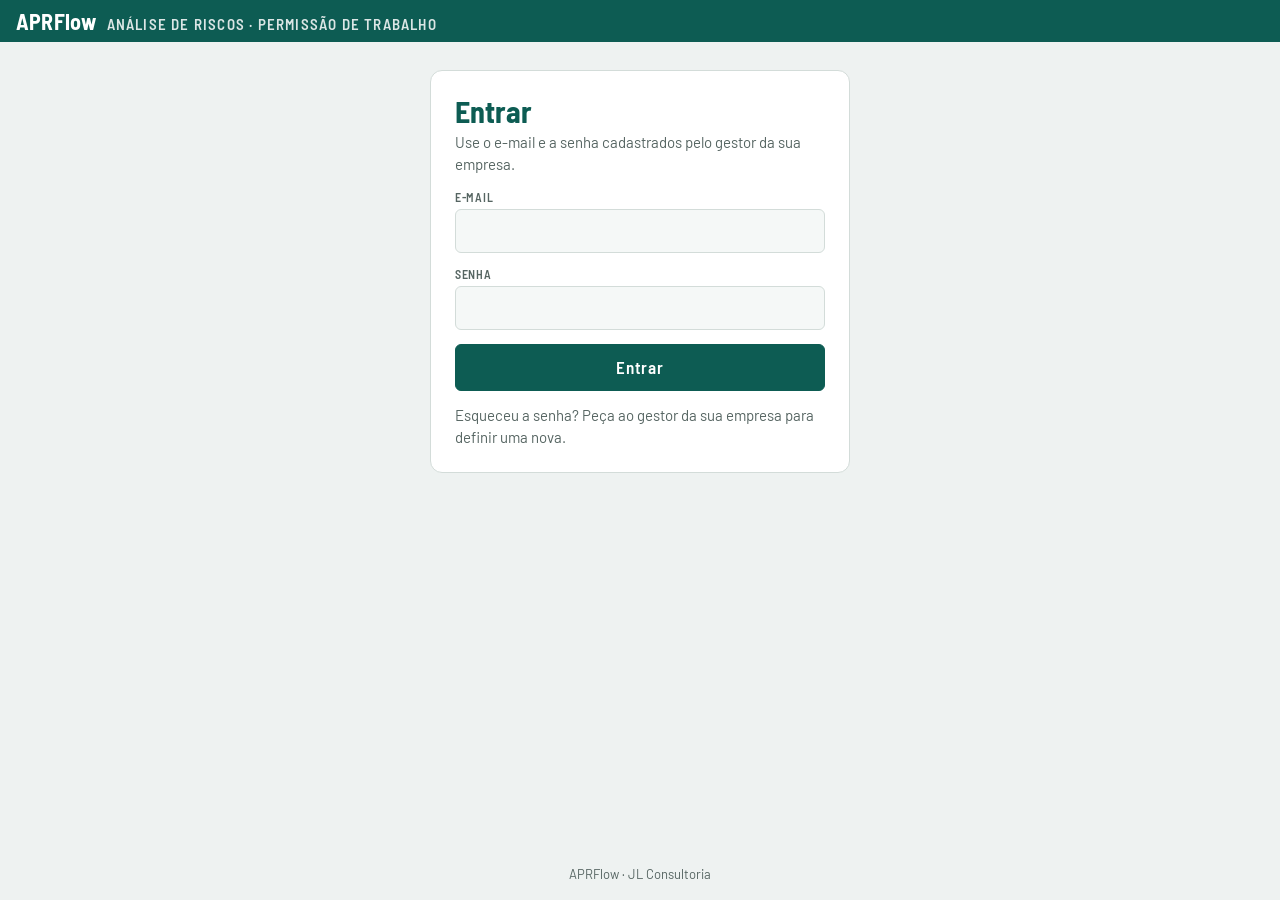
<file: index.html>
<!doctype html>
<html lang="pt-BR">
<head>
<meta charset="utf-8">
<meta name="viewport" content="width=device-width, initial-scale=1, viewport-fit=cover">
<title>APRFlow · Entrar</title>
<meta name="description" content="APRFlow: Análise Preliminar de Riscos e Permissão de Trabalho digital, no celular e no computador.">
<link rel="icon" href="assets/img/icone.svg" type="image/svg+xml">
<link rel="stylesheet" href="assets/fonts/fontes.css">
<link rel="stylesheet" href="assets/css/app.css">
</head>
<body>
<div class="page">
  <header class="top"><div class="in g">
    <div class="brand"><b>APRFlow</b><span>Análise de Riscos · Permissão de Trabalho</span></div>
  </div></header>
  <main class="g">
    <div class="narrow">
      <form class="card stack" id="fLogin" novalidate>
        <div>
          <h1 class="login-h">Entrar</h1>
          <p class="hint" style="margin:0">Use o e-mail e a senha cadastrados pelo gestor da sua empresa.</p>
        </div>
        <div class="msg info" id="mInfo" hidden></div>
        <div class="msg bad" id="mErro" role="alert" hidden></div>
        <label class="fld"><span>E-mail</span><input type="text" id="email" inputmode="email" autocomplete="username" required></label>
        <label class="fld"><span>Senha</span><input type="password" id="senha" autocomplete="current-password" required style="width:100%;background:var(--surface-2);border:1px solid var(--line);border-radius:6px;padding:10px 11px"></label>
        <button class="btn pri big" type="submit" id="bEntrar">Entrar</button>
        <p class="hint" style="margin:0">Esqueceu a senha? Peça ao gestor da sua empresa para definir uma nova.</p>
      </form>
    </div>
  </main>
  <div class="foot-note">APRFlow · JL Consultoria</div>
</div>
<script src="assets/js/config.js"></script>
<script src="assets/js/api.js"></script>
<script>
(async function(){
  const $ = id => document.getElementById(id);
  const q = new URLSearchParams(location.search);
  if(q.get('expirou')){ $('mInfo').textContent = 'Sua sessão terminou. Entre novamente.'; $('mInfo').hidden = false; }
  if(!API.configurado()){ $('mErro').textContent = 'O site ainda não foi ligado ao banco. Preencha o arquivo assets/js/config.js.'; $('mErro').hidden = false; }
  else if(API.token() && !q.get('expirou')){
    try { await API.call('eu'); location.href = 'app.html'; return; } catch(e){}
  }
  $('fLogin').addEventListener('submit', async e => {
    e.preventDefault();
    $('mErro').hidden = true;
    const email = $('email').value.trim(), senha = $('senha').value;
    if(!email || !senha){ $('mErro').textContent = 'Informe e-mail e senha.'; $('mErro').hidden = false; return; }
    $('bEntrar').disabled = true; $('bEntrar').textContent = 'Entrando…';
    try {
      const r = await API.rpc('login', { p_email: email, p_senha: senha });
      API.salvarSessao(r.token, r.usuario);
      location.href = 'app.html';
    } catch(err){
      $('mErro').textContent = err.message; $('mErro').hidden = false;
      $('bEntrar').disabled = false; $('bEntrar').textContent = 'Entrar';
    }
  });
})();
</script>
</body>
</html>
</file>
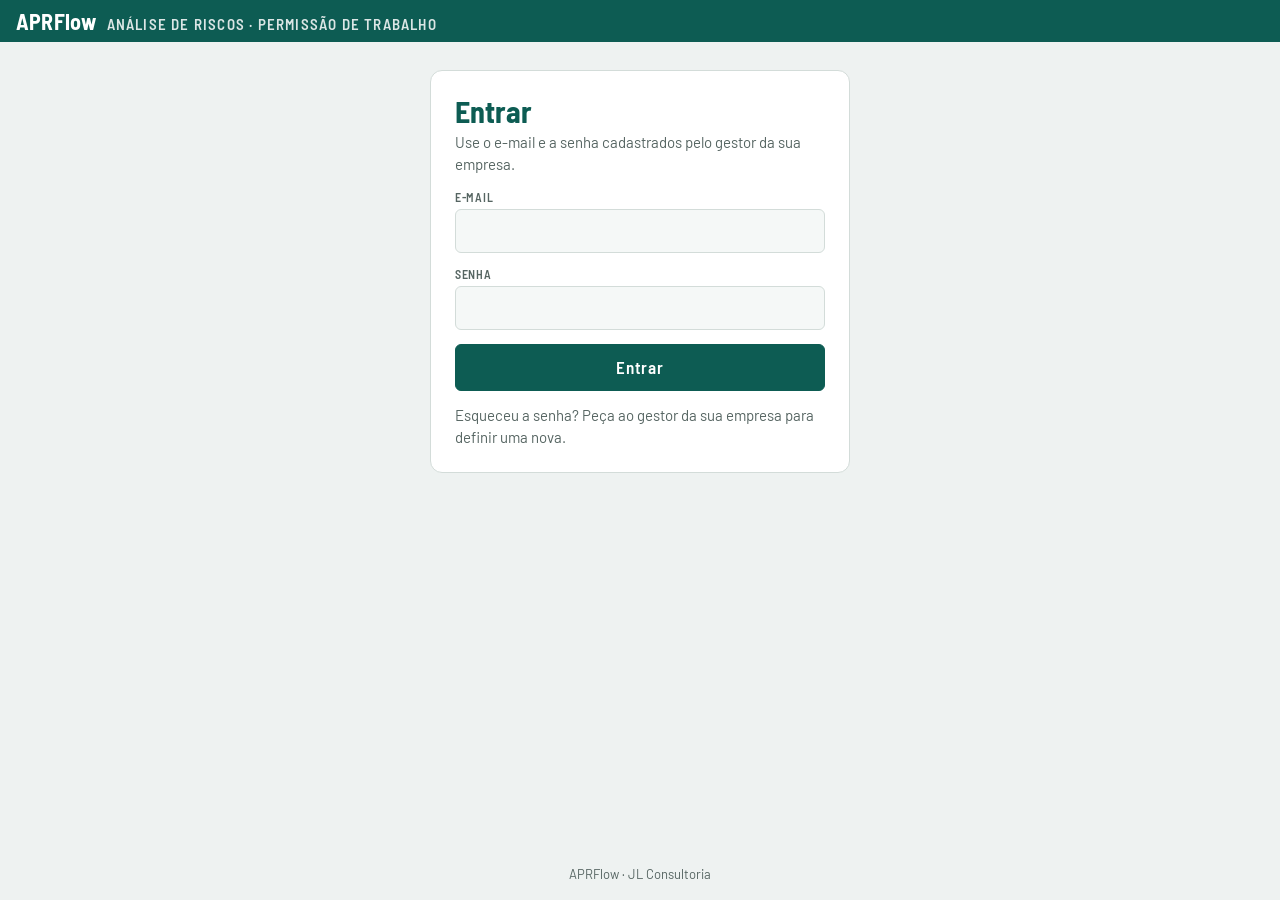
<file: admin.html>
<!doctype html>
<html lang="pt-BR">
<head>
<meta charset="utf-8">
<meta name="viewport" content="width=device-width, initial-scale=1, viewport-fit=cover">
<title>APRFlow · Administração</title>
<link rel="icon" href="assets/img/icone.svg" type="image/svg+xml">
<link rel="stylesheet" href="assets/fonts/fontes.css">
<link rel="stylesheet" href="assets/css/app.css">
</head>
<body>
<div class="shell">
  <header class="top"><div class="in g">
    <a class="brand" href="app.html" style="text-decoration:none;color:inherit"><b>APRFlow</b><span>Análise de Riscos · Permissão de Trabalho</span></a>
    <div class="sp"></div>
    <nav class="mnav" aria-label="Menu principal">
      <a class="tlink" href="app.html"><svg viewBox="0 0 24 24" fill="none" stroke="currentColor" stroke-width="1.9" stroke-linecap="round" stroke-linejoin="round" aria-hidden="true"><path d="M14 3H7a2 2 0 0 0-2 2v14a2 2 0 0 0 2 2h10a2 2 0 0 0 2-2V8z"/><path d="M14 3v5h5M9 13h6M9 17h6"/></svg><span>Documentos</span></a>
      <a class="tlink on" href="admin.html" aria-current="page"><svg viewBox="0 0 24 24" fill="none" stroke="currentColor" stroke-width="1.9" stroke-linecap="round" stroke-linejoin="round" aria-hidden="true"><circle cx="12" cy="12" r="3"/><path d="M19.4 15a1.7 1.7 0 0 0 .3 1.8l.1.1a2 2 0 1 1-2.8 2.8l-.1-.1a1.7 1.7 0 0 0-1.8-.3 1.7 1.7 0 0 0-1 1.5V21a2 2 0 1 1-4 0v-.1a1.7 1.7 0 0 0-1.1-1.5 1.7 1.7 0 0 0-1.8.3l-.1.1a2 2 0 1 1-2.8-2.8l.1-.1a1.7 1.7 0 0 0 .3-1.8 1.7 1.7 0 0 0-1.5-1H3a2 2 0 1 1 0-4h.1a1.7 1.7 0 0 0 1.5-1.1 1.7 1.7 0 0 0-.3-1.8l-.1-.1a2 2 0 1 1 2.8-2.8l.1.1a1.7 1.7 0 0 0 1.8.3H9a1.7 1.7 0 0 0 1-1.5V3a2 2 0 1 1 4 0v.1a1.7 1.7 0 0 0 1 1.5 1.7 1.7 0 0 0 1.8-.3l.1-.1a2 2 0 1 1 2.8 2.8l-.1.1a1.7 1.7 0 0 0-.3 1.8V9a1.7 1.7 0 0 0 1.5 1H21a2 2 0 1 1 0 4h-.1a1.7 1.7 0 0 0-1.5 1z"/></svg><span id="lnkAdminT">Administração</span></a>
    </nav>
    <div class="who"><span class="av" id="whoIni" aria-hidden="true"></span><div><b id="whoNome">…</b><span id="whoInfo"></span></div></div>
    <button class="tbtn sair" id="bSair"><svg viewBox="0 0 24 24" fill="none" stroke="currentColor" stroke-width="2" stroke-linecap="round" stroke-linejoin="round" aria-hidden="true"><path d="M9 21H5a2 2 0 0 1-2-2V5a2 2 0 0 1 2-2h4M16 17l5-5-5-5M21 12H9"/></svg><span>Sair</span></button>
  </div></header>

  <div class="scroll">
    <nav class="tabs" aria-label="Seções"><div class="in g" role="tablist" id="admTabs">
      <button class="tab" data-sec="usuarios" aria-selected="true" id="tUsuarios">Usuários</button>
      <button class="tab" data-sec="clientes" aria-selected="false" id="tClientes">Clientes</button>
      <button class="tab" data-sec="senha" aria-selected="false">Minha senha</button>
    </div></nav>
    <main class="g" style="padding-block:20px 40px"><div class="wrap">

      <!-- Usuários -->
      <section id="sUsuarios" class="adm">
        <div class="stack">
          <div style="display:flex;align-items:center;gap:10px"><h2 style="margin:0;flex:1">Usuários</h2><button class="btn pri" id="uNovo">+ Novo usuário</button></div>
          <div id="uLista"><div class="empty">Carregando…</div></div>
        </div>
        <form class="card stack" id="fUsuario" novalidate>
          <h3 style="margin:0" id="uTitulo">Novo usuário</h3>
          <input type="hidden" id="uId">
          <label class="fld"><span>Nome <b class="rq">*</b></span><input type="text" id="uNome" autocomplete="off"></label>
          <label class="fld"><span>E-mail <b class="rq">*</b></span><input type="email" id="uEmail" autocomplete="off"></label>
          <label class="fld"><span>Perfil</span><select id="uPerfil"></select></label>
          <div class="form-grid">
            <label class="fld c6"><span>CPF <b class="rq">*</b></span><input type="text" id="uCpf" inputmode="numeric" maxlength="14" placeholder="000.000.000-00" autocomplete="off"><em class="err" id="uCpfErr" hidden>CPF inválido. Confira os números.</em></label>
            <label class="fld c6"><span>Função ou cargo <b class="rq">*</b></span><input type="text" id="uFuncao" placeholder="Ex.: Técnico de Segurança do Trabalho"></label>
            <label class="fld c4" id="uRtF"><span>Registro <b class="rq">*</b></span><select id="uRegTipo"><option value="MTE">MTE (técnico)</option><option value="CREA">CREA (engenheiro)</option></select></label>
            <label class="fld c8" id="uRnF"><span>Nº do registro <b class="rq">*</b></span><input type="text" id="uRegNum" placeholder="Ex.: SP/012345 ou 5061234567/SP"></label>
          </div>
          <label class="fld" id="uClienteF"><span>Cliente</span><select id="uCliente"></select></label>
          <label class="fld"><span id="uSenhaL">Senha inicial <b class="rq">*</b></span><input type="password" id="uSenha" autocomplete="new-password" placeholder="Mínimo de 8 caracteres"></label>
          <label class="ck" style="padding:0"><input type="checkbox" id="uAtivo" checked><span>Usuário ativo</span></label>
          <div class="msg bad" id="uErro" hidden></div>
          <div style="display:flex;gap:8px;flex-wrap:wrap"><button class="btn pri" type="submit">Salvar</button><button class="btn ghost" type="button" id="uLimpar">Limpar</button></div>
          <div class="hint" style="margin:0" id="perfisAjuda"></div>
        </form>
      </section>

      <!-- Clientes -->
      <section id="sClientes" class="adm" hidden>
        <div class="stack">
          <div style="display:flex;align-items:center;gap:10px"><h2 style="margin:0;flex:1">Clientes</h2><button class="btn pri" id="cNovo">+ Novo cliente</button></div>
          <div id="cLista"><div class="empty">Carregando…</div></div>
        </div>
        <form class="card stack" id="fCliente" novalidate>
          <h3 style="margin:0" id="cTitulo">Novo cliente</h3>
          <input type="hidden" id="cId">
          <label class="fld"><span>Razão social ou nome <b class="rq">*</b></span><input type="text" id="cNome" autocomplete="off"></label>
          <label class="fld"><span>CNPJ</span><input type="text" id="cCnpj" maxlength="18" placeholder="00.000.000/0000-00" autocomplete="off"><em class="err" id="cCnpjErr" hidden>CNPJ inválido. Confira os números.</em></label>
          <div class="addr">
            <div class="addr-h">Endereço</div>
            <div class="ag2">
              <label class="fld a-cep"><span>CEP</span><input type="text" id="cCep" inputmode="numeric" maxlength="9" placeholder="00000-000" autocomplete="off"></label>
              <div class="cepst a-st" id="cCepSt">Digite o CEP para preencher o endereço, ou preencha à mão.</div>
              <label class="fld a-log"><span>Logradouro</span><input type="text" id="cLog" autocomplete="off"></label>
              <label class="fld a-num"><span>Número</span><input type="text" id="cNum" autocomplete="off"></label>
              <label class="fld a-comp"><span>Complemento</span><input type="text" id="cComp" autocomplete="off"></label>
              <label class="fld a-bai"><span>Bairro</span><input type="text" id="cBairro" autocomplete="off"></label>
              <label class="fld a-cid"><span>Cidade</span><input type="text" id="cCidade" autocomplete="off"></label>
              <label class="fld a-uf"><span>UF</span><input type="text" id="cUf" maxlength="2" autocomplete="off"></label>
            </div>
          </div>
          <label class="fld"><span>Código do formulário</span><input type="text" id="cCodigo" maxlength="40" placeholder="Opcional. Ex.: FOR-SST-012" autocomplete="off"><em class="hint" style="margin:2px 0 0;font-style:normal">Entra automaticamente no campo "Código do formulário" da aba 01 de cada APR nova.</em></label>
          <div class="fld"><span>Telefones de emergência</span>
            <p class="hint" style="margin:0 0 6px">Vêm preenchidos na aba 06 Emergência de cada APR nova. O técnico pode alterar ou apagar.</p>
            <div class="stack" id="cTels" style="gap:8px"></div>
            <div><button type="button" class="btn btn-sm" id="cAddTel" style="margin-top:8px">+ Telefone</button></div>
          </div>
          <label class="ck" style="padding:0"><input type="checkbox" id="cAtivo" checked><span>Cliente ativo (usuários podem entrar)</span></label>
          <div class="msg bad" id="cErro" hidden></div>
          <div style="display:flex;gap:8px;flex-wrap:wrap"><button class="btn pri" type="submit">Salvar</button><button class="btn ghost" type="button" id="cLimpar">Limpar</button></div>
        </form>
      </section>

      <!-- Minha senha -->
      <section id="sSenha" hidden>
        <form class="card stack narrow" id="fSenha" novalidate style="margin:0">
          <h2 style="margin:0">Alterar minha senha</h2>
          <label class="fld"><span>Senha atual</span><input type="password" id="sAtual" autocomplete="current-password"></label>
          <label class="fld"><span>Nova senha</span><input type="password" id="sNova" autocomplete="new-password" placeholder="Mínimo de 8 caracteres"></label>
          <label class="fld"><span>Repita a nova senha</span><input type="password" id="sNova2" autocomplete="new-password"></label>
          <div class="msg bad" id="sErro" hidden></div>
          <button class="btn pri" type="submit">Alterar senha</button>
        </form>
      </section>

    </div></main>
  </div>
</div>
<script src="assets/js/config.js"></script>
<script src="assets/js/api.js"></script>
<script src="assets/js/admin.js"></script>
</body>
</html>
</file>
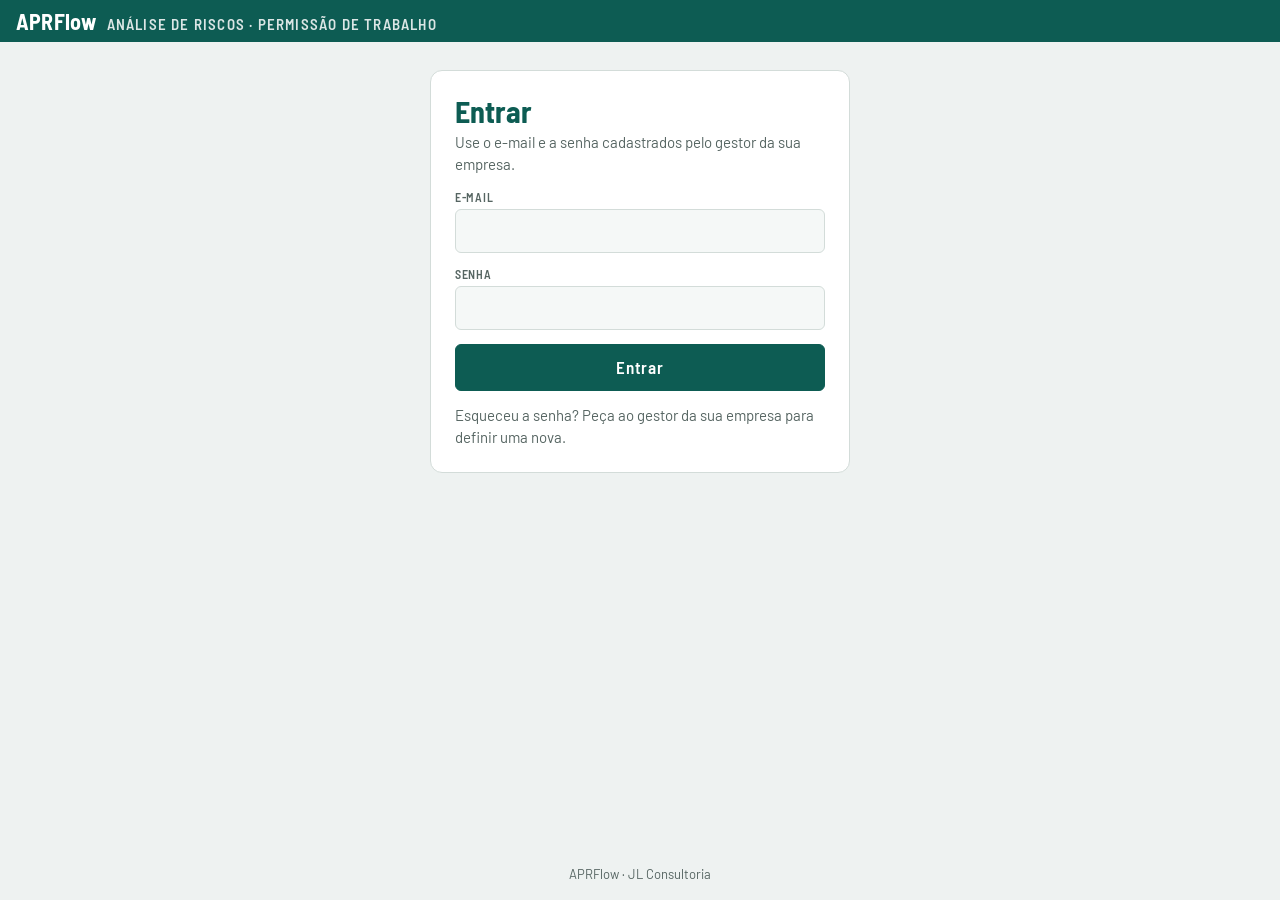
<file: app.html>
<!doctype html>
<html lang="pt-BR">
<head>
<meta charset="utf-8">
<meta name="viewport" content="width=device-width, initial-scale=1, viewport-fit=cover">
<title>APRFlow · Documentos</title>
<link rel="icon" href="assets/img/icone.svg" type="image/svg+xml">
<link rel="stylesheet" href="assets/fonts/fontes.css">
<link rel="stylesheet" href="assets/css/app.css">
</head>
<body>
<div class="shell">
  <header class="top"><div class="in g">
    <a class="brand" href="app.html" style="text-decoration:none;color:inherit"><b>APRFlow</b><span>Análise de Riscos · Permissão de Trabalho</span></a>
    <div class="sp"></div>
    <nav class="mnav" aria-label="Menu principal">
      <a class="tlink on" href="app.html" aria-current="page"><svg viewBox="0 0 24 24" fill="none" stroke="currentColor" stroke-width="1.9" stroke-linecap="round" stroke-linejoin="round" aria-hidden="true"><path d="M14 3H7a2 2 0 0 0-2 2v14a2 2 0 0 0 2 2h10a2 2 0 0 0 2-2V8z"/><path d="M14 3v5h5M9 13h6M9 17h6"/></svg><span>Documentos</span></a>
      <a class="tlink" href="admin.html" id="lnkAdmin"><svg viewBox="0 0 24 24" fill="none" stroke="currentColor" stroke-width="1.9" stroke-linecap="round" stroke-linejoin="round" aria-hidden="true"><circle cx="12" cy="12" r="3"/><path d="M19.4 15a1.7 1.7 0 0 0 .3 1.8l.1.1a2 2 0 1 1-2.8 2.8l-.1-.1a1.7 1.7 0 0 0-1.8-.3 1.7 1.7 0 0 0-1 1.5V21a2 2 0 1 1-4 0v-.1a1.7 1.7 0 0 0-1.1-1.5 1.7 1.7 0 0 0-1.8.3l-.1.1a2 2 0 1 1-2.8-2.8l.1-.1a1.7 1.7 0 0 0 .3-1.8 1.7 1.7 0 0 0-1.5-1H3a2 2 0 1 1 0-4h.1a1.7 1.7 0 0 0 1.5-1.1 1.7 1.7 0 0 0-.3-1.8l-.1-.1a2 2 0 1 1 2.8-2.8l.1.1a1.7 1.7 0 0 0 1.8.3H9a1.7 1.7 0 0 0 1-1.5V3a2 2 0 1 1 4 0v.1a1.7 1.7 0 0 0 1 1.5 1.7 1.7 0 0 0 1.8-.3l.1-.1a2 2 0 1 1 2.8 2.8l-.1.1a1.7 1.7 0 0 0-.3 1.8V9a1.7 1.7 0 0 0 1.5 1H21a2 2 0 1 1 0 4h-.1a1.7 1.7 0 0 0-1.5 1z"/></svg><span id="lnkAdminT">Administração</span></a>
    </nav>
    <div class="who"><span class="av" id="whoIni" aria-hidden="true"></span><div><b id="whoNome">…</b><span id="whoInfo"></span></div></div>
    <button class="tbtn sair" id="bSair"><svg viewBox="0 0 24 24" fill="none" stroke="currentColor" stroke-width="2" stroke-linecap="round" stroke-linejoin="round" aria-hidden="true"><path d="M9 21H5a2 2 0 0 1-2-2V5a2 2 0 0 1 2-2h4M16 17l5-5-5-5M21 12H9"/></svg><span>Sair</span></button>
  </div></header>

  <!-- Lista de documentos -->
  <div id="vList" class="scroll">
    <main class="g" style="padding-block:20px 40px">
      <div class="wrap">
        <div style="display:flex;align-items:baseline;gap:12px;flex-wrap:wrap;margin-bottom:14px">
          <h2 style="margin:0;flex:1">Documentos</h2>
          <button class="btn" id="bLixeira" hidden>Lixeira</button>
          <button class="btn pri big" id="bNovo" hidden>+ Nova APR / PT</button>
        </div>
        <div class="toolbar">
          <input type="text" class="grow" id="busca" placeholder="Buscar por número, serviço, local ou empresa" aria-label="Buscar documentos">
          <div class="filters" id="filtros" role="group" aria-label="Filtrar por situação"></div>
        </div>
        <div class="selbar" id="selbar" hidden>
          <span id="selInfo"></span>
          <button class="btn pri" id="bZip">Baixar selecionados (ZIP)</button>
          <button class="btn ghost" id="bLimparSel">Limpar seleção</button>
        </div>
        <div class="msg info" id="lixInfo" hidden style="margin-bottom:12px">Documentos na lixeira são apagados de vez 30 dias depois de enviados. Até lá, podem ser restaurados.</div>
        <div id="lista"><div class="empty">Carregando documentos…</div></div>
      </div>
    </main>
  </div>

  <!-- Editor -->
  <div id="vEdit" class="app" hidden>
    <div class="docbar"><div class="in g">
      <button class="btn ghost" data-act="voltar">← Documentos</button>
      <span class="docno" id="docno"></span>
      <span class="chip" id="chip">Rascunho</span>
      <span class="savest" id="savest" aria-live="polite"></span>
      <span class="sp"></span>
      <button class="btn" data-act="duplicar" id="bDuplicar" hidden>Duplicar</button>
      <button class="btn pendbtn" data-act="pend" id="pendbtn">Pendências</button>
    </div></div>
    <nav class="tabs" aria-label="Etapas"><div class="in g" id="tabs" role="tablist"></div><div id="stStrip" aria-live="polite"></div></nav>
    <div class="work">
      <main class="panel g" id="panel"></main>
      <aside class="side" id="side" aria-label="Resumo e pendências"></aside>
    </div>
    <footer class="foot"><div class="in g">
      <button class="btn" data-act="prev" id="bPrev">← Anterior</button>
      <span class="step" id="step"></span>
      <button class="btn pri" data-act="next" id="bNext">Próximo →</button>
    </div></footer>

    <div class="modal" id="sigModal" hidden>
      <div class="card" role="dialog" aria-modal="true" aria-labelledby="sigTitle">
        <div><h2 id="sigTitle">Assinatura</h2><p class="hint" id="sigSub" style="margin:0">Assine com o dedo ou o mouse no quadro abaixo.</p></div>
        <canvas id="sigCanvas"></canvas>
        <div class="acts">
          <button class="btn ghost" data-act="sigClear">Limpar</button>
          <button class="btn" data-act="sigCancel">Cancelar</button>
          <button class="btn pri" data-act="sigSave">Confirmar assinatura</button>
        </div>
      </div>
    </div>

    <div class="modal" id="dlg" hidden>
      <div class="card dlg" role="alertdialog" aria-modal="true">
        <div class="dlg-h"><h2 class="dlg-t">Atenção</h2><button type="button" class="dlg-x" data-act="dlgFechar" aria-label="Fechar">×</button></div>
        <div class="dlg-b"></div>
        <div class="acts"><button class="btn pri" data-act="dlgFechar">Entendi</button></div>
      </div>
    </div>
  </div>
</div>

<!-- Enviar para a lixeira -->
<div class="modal" id="delDlg" hidden>
  <form class="card" id="fDel" role="alertdialog" aria-modal="true" aria-labelledby="delT">
    <h2 id="delT">Enviar para a lixeira?</h2>
    <p id="delTxt" style="margin:0"></p>
    <label class="fld" id="delConfF" hidden><span id="delConfL">Digite o número do documento para confirmar</span><input type="text" id="delConf" autocomplete="off"></label>
    <div class="msg bad" id="delErro" hidden></div>
    <p class="hint" id="delJaTxt" style="margin:0" hidden>Este rascunho ainda não foi assinado pelo elaborador: pode ser apagado agora, sem passar pela lixeira.</p>
    <div class="acts">
      <button class="btn ghost bad-t" type="button" id="delJa" hidden>Apagar definitivamente agora</button>
      <button class="btn" type="button" id="delCancelar">Cancelar</button>
      <button class="btn warn" type="submit" id="delOk">Enviar para a lixeira</button>
    </div>
  </form>
</div>

<!-- Novo documento (administrador escolhe o cliente) -->
<div class="modal" id="novoDlg" hidden>
  <form class="card" id="fNovo" role="dialog" aria-modal="true" aria-labelledby="novoT">
    <h2 id="novoT">Nova APR / PT</h2>
    <label class="fld"><span>Cliente</span><select id="novoCliente"></select></label>
    <div class="acts">
      <button class="btn" type="button" id="novoCancelar">Cancelar</button>
      <button class="btn pri" type="submit">Criar documento</button>
    </div>
  </form>
</div>

<script src="assets/libs/qrcode.min.js"></script>
<script src="assets/libs/jspdf.umd.min.js"></script>
<script src="assets/libs/jspdf.plugin.autotable.min.js"></script>
<script src="assets/libs/jszip.min.js"></script>
<script src="assets/js/config.js"></script>
<script src="assets/js/api.js"></script>
<script src="assets/js/assinatura.js"></script>
<script src="assets/js/editor.js"></script>
<script src="assets/js/pdf.js"></script>
<script src="assets/js/app.js"></script>
</body>
</html>
</file>
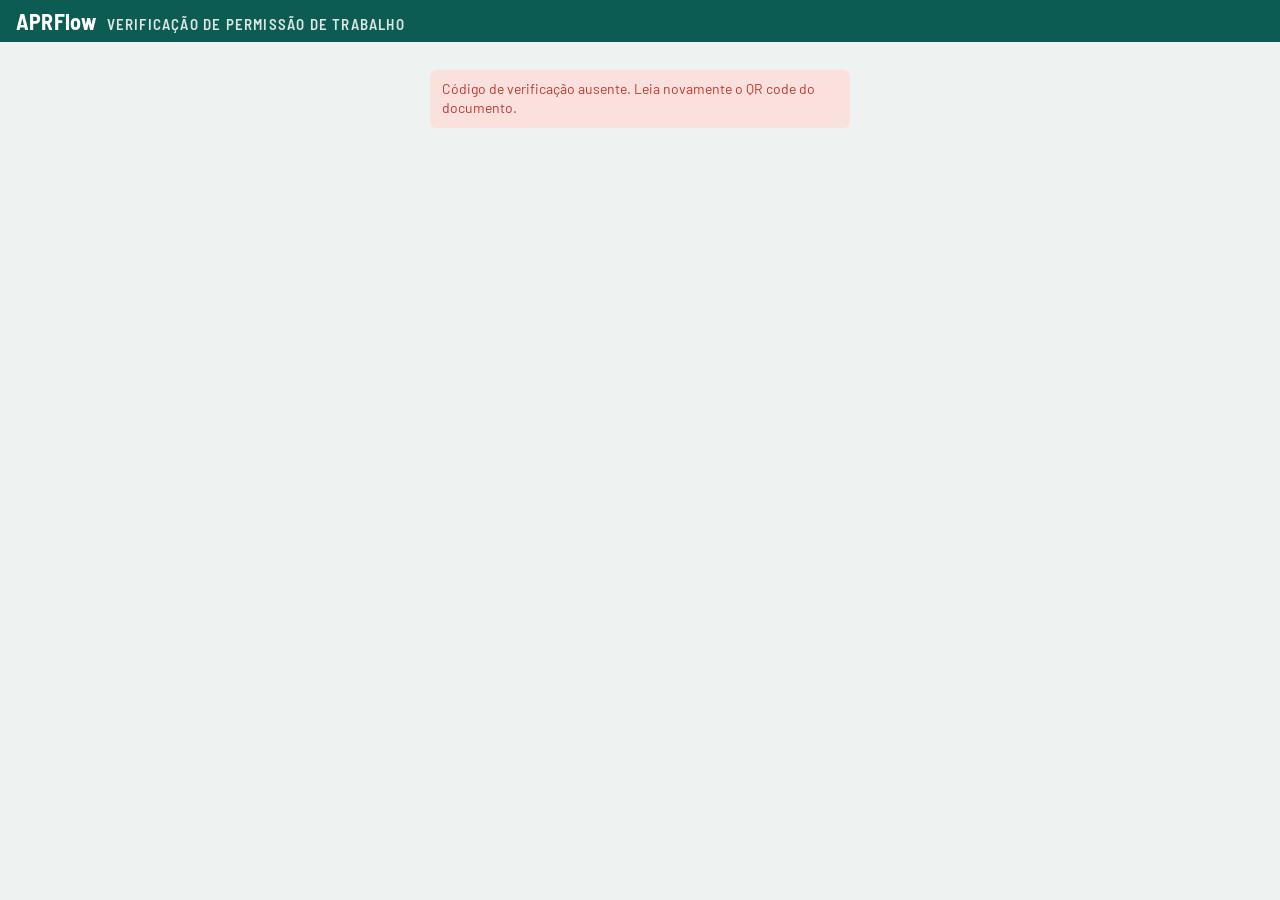
<file: verificar.html>
<!doctype html>
<html lang="pt-BR">
<head>
<meta charset="utf-8">
<meta name="viewport" content="width=device-width, initial-scale=1, viewport-fit=cover">
<title>APRFlow · Verificar PT</title>
<meta name="robots" content="noindex">
<link rel="icon" href="assets/img/icone.svg" type="image/svg+xml">
<link rel="stylesheet" href="assets/fonts/fontes.css">
<link rel="stylesheet" href="assets/css/app.css">
<style>
  .vf{display:grid;gap:12px}
  .vcard{background:var(--surface);border:1px solid var(--line);border-radius:12px;padding:16px;display:grid;gap:10px}
  .vnum{font:500 13px/1 var(--f-mono);color:var(--muted)}
  .vh{font:700 12px/1 var(--f-display);letter-spacing:.08em;text-transform:uppercase;color:var(--muted);margin:0}
  .vmsg{margin:0;font-size:15px}
  .vkv{display:grid;grid-template-columns:auto 1fr;gap:6px 14px;font-size:14.5px;margin:0}
  .vkv dt{color:var(--muted)} .vkv dd{margin:0;min-width:0;overflow-wrap:anywhere;font-variant-numeric:tabular-nums}
  .vkv small{color:var(--muted);font-size:13px}
  .vtime{display:grid;gap:6px}
  .vtrack{height:8px;border-radius:4px;background:var(--surface-2);border:1px solid var(--line);overflow:hidden}
  .vtrack i{display:block;height:100%;background:var(--ok)}
  .vtime small{color:var(--muted);font-size:13.5px}
  .valert{border-radius:10px;padding:10px 12px;font-size:14.5px}
  .valert b{display:block;font:700 15px/1.2 var(--f-display);margin-bottom:2px}
  .valert.warn{background:var(--warn-soft);color:#5a3a00} .valert.bad{background:var(--bad-soft);color:#6b1d16}
  .vchips{display:flex;flex-wrap:wrap;gap:6px}
  .vchip{display:inline-flex;align-items:center;padding:5px 9px;border-radius:6px;background:var(--brand-soft);font:600 13.5px/1.15 var(--f-display)}
  .vchecks{list-style:none;margin:0;padding:0;display:grid;gap:5px;font-size:14.5px}
  .vchecks li{display:flex;gap:8px;align-items:flex-start}
  .vchecks li::before{content:"✓";color:var(--ok);font-weight:700;flex:0 0 auto}
  .vchecks li.pres::before{content:"!";color:var(--bad)}
  .vchecks li.pend::before{content:"•";color:var(--muted)}
  .vtel{display:grid;gap:6px}
  .vtel div{display:flex;justify-content:space-between;align-items:center;gap:10px;padding:9px 12px;border:1px solid var(--line);border-radius:8px;background:var(--surface-2)}
  .vtel b{font:700 20px/1 var(--f-display);font-variant-numeric:tabular-nums;user-select:all}
  .vbtn{display:block;text-align:center;padding:11px;border-radius:8px;background:var(--brand);color:var(--brand-ink);font:600 15px/1 var(--f-display);letter-spacing:.03em;text-decoration:none}
  .vhosp + .vhosp{border-top:1px solid var(--line);padding-top:10px}
  .vhosp{display:grid;gap:8px}
  .vempty{color:var(--muted);font-size:14px;margin:0}
</style>
</head>
<body>
<div class="page">
  <header class="top"><div class="in g">
    <div class="brand"><b>APRFlow</b><span>Verificação de Permissão de Trabalho</span></div>
  </div></header>
  <main class="g">
    <div class="narrow vf" id="res"><div class="vcard"><p class="vempty">Consultando…</p></div></div>
  </main>
</div>
<script src="assets/js/config.js"></script>
<script src="assets/js/api.js"></script>
<script>
(async function(){
  const res = document.getElementById('res'), esc = API.esc;
  const pad = n => String(n).padStart(2,'0');
  const FMT_SP = new Intl.DateTimeFormat('pt-BR',{timeZone:'America/Sao_Paulo',day:'2-digit',month:'2-digit',year:'numeric',hour:'2-digit',minute:'2-digit',hourCycle:'h23'});
  const fmtDH = s => { if(!s) return '—'; const d=new Date(s); return isNaN(d) ? '—' : FMT_SP.format(d).replace(',', ''); };   /* horário de Brasília */
  const fmtH = s => fmtDH(s).slice(11);
  const tx = v => (v==null?'':String(v)).trim();
  const fmtEnd = a => { if(!a) return ''; const l1=[tx(a.log),tx(a.num)].filter(Boolean).join(', '); const cu=[tx(a.cidade),tx(a.uf)].filter(Boolean).join(' - '); return [l1,tx(a.bairro),cu].filter(Boolean).join(', '); };

  const LBL = { rascunho:'Em preparação', liberada:'Liberada', suspensa:'Suspensa', encerrada:'Encerrada', cancelada:'Cancelada', vencida:'Vencida' };
  const MSG = { rascunho:'A PT ainda não foi liberada. O trabalho não pode começar.', liberada:'Trabalho autorizado dentro da validade abaixo.',
    suspensa:'Trabalho interrompido. Aguarde nova conferência e retomada.', encerrada:'Trabalho encerrado. Esta PT não vale mais.',
    cancelada:'Documento cancelado. Não vale como autorização.', vencida:'A validade terminou. O trabalho não pode continuar sem nova PT.' };
  const ATIV = { a01:'01 Içamento de cargas', a02:'02 Construção civil', a03:'03 Inflamáveis ou explosivos', a04:'04 Trabalho em altura',
    a05:'05 Circuito energizado', a06:'06 Próximo a área energizada', a07:'07 Trabalho a quente', a08:'08 Espaço confinado',
    a09:'09 Demolição e escavação', a10:'10 Intempéries climáticas' };
  const COND = { a01:'A Permissão de Içamento está emitida e aprovada?', a03:'A medição de inflamáveis está dentro do limite definido pela empresa?',
    a05:'A desenergização ou a distância mínima de segurança está garantida?', a08:'A Permissão de Entrada e Trabalho (PET) está emitida e liberada?',
    a10:'As condições climáticas estão adequadas, sem chuva, ventos fortes ou formação de raios?',
    gi_trein:'Todos os trabalhadores têm treinamento e ASO válidos para a atividade?', gi_epi:'EPI, EPC e ferramentas estão disponíveis e em bom estado?',
    gi_mud:'O local e a tarefa estão iguais ao previsto nesta APR?' };
  const mapsDir = (o,d) => `https://www.google.com/maps/dir/?api=1${o?`&origin=${encodeURIComponent(o)}`:''}&destination=${encodeURIComponent(d)}&travelmode=driving`;

  const c = new URLSearchParams(location.search).get('c');
  if(!c){ res.innerHTML = '<div class="msg bad">Código de verificação ausente. Leia novamente o QR code do documento.</div>'; return; }
  let d;
  try { d = await API.rpc('verificar_documento', { p_codigo: c }); }
  catch(e){ res.innerHTML = `<div class="msg bad">${esc(e.message)}</div>`; return; }
  if(!d){ res.innerHTML = '<div class="msg bad">Documento não encontrado. Confira se o QR code está legível e completo.</div>'; return; }

  const st = d.status;
  /* Tempo de validade, suspensão ou vencimento */
  let topo = '';
  const ret = d.retomada ? `<div class="valert" style="background:var(--ok-soft,#dcf0e3)"><b>Retomada às ${fmtH(d.retomada.em)} por ${esc(d.retomada.por||'')}</b>${esc(d.retomada.motivo||'')}</div>` : '';
  if(st === 'liberada' && d.validade_ini && d.validade_fim){
    const ini = new Date(d.validade_ini), fim = new Date(d.validade_fim), agora = new Date();
    const pct = Math.min(100, Math.max(0, (agora - ini) / (fim - ini) * 100));
    const rest = Math.max(0, fim - agora), h = Math.floor(rest / 36e5), m = Math.floor(rest % 36e5 / 6e4);
    topo = agora < ini
      ? `<div class="vtime"><small>A validade começa às <b>${fmtH(ini)}</b> e termina às <b>${fmtH(fim)}</b>.</small></div>`
      : `<div class="vtime"><div class="vtrack"><i style="width:${(100 - pct).toFixed(0)}%"></i></div><small>Restam <b>${h} h ${pad(m)} min</b> de validade (termina às ${fmtH(fim)})</small></div>`;
    topo += ret;
  } else if(st === 'vencida' && d.validade_fim){
    topo = `<div class="valert bad"><b>Venceu às ${fmtH(d.validade_fim)} de ${fmtDH(d.validade_fim).slice(0,10)}</b>Para continuar, é preciso emitir um novo documento.</div>`;
  } else if(st === 'suspensa'){
    const s = d.suspensao;
    const txt = s ? String(s.txt).replace(/^PT suspensa por /, '') : '';
    const [quem, ...mot] = txt.split(': ');
    topo = `<div class="valert warn"><b>Motivo da suspensão</b>${s ? `${esc(mot.join(': ') || 'não informado')}. Suspensa às ${fmtH(s.em)} por ${esc(quem)}.` : 'Motivo não registrado.'}</div>`;
  }

  /* Cartão principal */
  let h = `<div class="vcard">
    <div><div class="vnum">${esc(d.numero)}</div><div class="verif-st ${st}">${LBL[st] || esc(st)}</div><p class="vmsg">${MSG[st] || ''}</p></div>
    ${topo}
    <dl class="vkv">
      <dt>Empresa executante</dt><dd>${esc(d.empresa || '—')}</dd>
      ${d.cliente_razao || d.cliente_cnpj ? `<dt>Empresa da atividade</dt><dd>${esc(d.cliente_razao || '')}${d.cliente_cnpj ? `${d.cliente_razao ? '<br>' : ''}<small>CNPJ ${esc(d.cliente_cnpj)}</small>` : ''}</dd>` : ''}
      ${tx(d.local) || fmtEnd(d.end_local) ? `<dt>Localização</dt><dd>${esc(tx(d.local))}${fmtEnd(d.end_local) ? `${tx(d.local) ? '<br>' : ''}<small>${esc(fmtEnd(d.end_local))}</small>` : ''}</dd>` : ''}
      <dt>Serviço</dt><dd>${esc(d.servico || '—')}</dd>
      <dt>Validade</dt><dd>${d.validade_ini ? `${fmtDH(d.validade_ini)} até ${fmtDH(d.validade_fim)} (horário de Brasília)` : 'Aguardando liberação'}</dd>
      ${d.liberada_em ? `<dt>Liberada em</dt><dd>${fmtDH(d.liberada_em)}</dd>` : ''}
      ${d.encerrada_em ? `<dt>Encerrada em</dt><dd>${fmtDH(d.encerrada_em)}</dd>` : ''}
      ${d.encerramento && d.encerramento.nome ? `<dt>Encerrada por</dt><dd>${esc(d.encerramento.nome)}${d.encerramento.funcao ? ' · ' + esc(d.encerramento.funcao) : ''}${d.encerramento.situacao === 'nao' ? ' · serviço não concluído' : ''}</dd>` : ''}
    </dl></div>`;

  /* Liberação */
  const L = d.liberador || {}, E = d.elaborador || {};
  if(tx(L.nome) || tx(E.nome) || d.executantes){
    h += `<div class="vcard"><p class="vh">Liberação</p><dl class="vkv">
      ${tx(L.nome) ? `<dt>Liberado por</dt><dd>${esc(L.nome)}${tx(L.funcao) ? `<br><small>${esc(L.funcao)}</small>` : ''}</dd>` : ''}
      ${tx(E.nome) ? `<dt>Elaborado por</dt><dd>${esc(E.nome)}${tx(E.reg_num) ? `<br><small>${esc(E.reg_tipo || '')} ${esc(E.reg_num)}</small>` : tx(E.funcao) ? `<br><small>${esc(E.funcao)}</small>` : ''}</dd>` : ''}
      <dt>Executantes</dt><dd>${d.executantes === 1 ? '1 trabalhador autorizado' : `${d.executantes || 0} trabalhadores autorizados`}</dd>
    </dl></div>`;
  }

  /* Atividades críticas e condições impeditivas */
  const ativ = (d.ativ || []).filter(k => ATIV[k]);
  const imped = d.imped || {};
  const ORD = ['a01','a03','a05','a08','a10','gi_trein','gi_epi','gi_mud'];
  const rank = k => { const i = ORD.indexOf(k); return i >= 0 ? i : 100 + (+(k.split('_')[1]) || 0); };
  const conds = Object.keys(imped).sort((x, y) => rank(x) - rank(y)).map(k => {
    const m = k.match(/^ix_(\d+)$/);
    const titulo = m ? (d.imped_extra || [])[+m[1]] : COND[k];
    return titulo ? { titulo, v: imped[k] } : null;
  }).filter(Boolean);
  if(ativ.length || conds.length){
    h += `<div class="vcard"><p class="vh">Atividades críticas</p>
      ${ativ.length ? `<div class="vchips">${ativ.map(k => `<span class="vchip">${ATIV[k]}</span>`).join('')}</div>` : '<p class="vempty">Nenhuma atividade crítica marcada.</p>'}
      ${conds.length ? `<p class="vh" style="margin-top:4px">Verificação das condições impeditivas</p>
        <ul class="vchecks">${conds.map(x => `<li class="${x.v === 'presente' ? 'pres' : x.v === 'ausente' ? '' : 'pend'}">${esc(x.titulo)} ${x.v === 'presente' ? '<b style="color:var(--bad)">NÃO</b>' : x.v === 'ausente' ? '<b style="color:var(--ok)">Sim</b>' : '<span style="color:var(--muted)">não respondida</span>'}</li>`).join('')}</ul>` : ''}
    </div>`;
  }

  /* Emergência */
  const tels = d.telefones || [], hosp = d.hospitais || [];
  if(tels.length || hosp.length){
    const origem = fmtEnd(d.end_local) || fmtEnd(d.end_empresa);
    h += `<div class="vcard"><p class="vh">Em caso de emergência</p>
      ${tels.length ? `<div class="vtel">${tels.map(t => `<div><span>${esc(t.s || 'Telefone')}</span><b>${esc(t.t)}</b></div>`).join('')}</div>` : ''}
      ${hosp.map(x => { const dest = fmtEnd(x.addr); return `<div class="vhosp"><dl class="vkv">
          <dt>Hospital</dt><dd>${esc(x.nome)}${tx(x.km) || tx(x.min) ? `<br><small>${[tx(x.km) ? esc(x.km)+' km' : '', tx(x.min) ? esc(x.min)+' min' : ''].filter(Boolean).join(' · ')}</small>` : ''}</dd>
          ${tx(x.tel) ? `<dt>Telefone</dt><dd><b style="user-select:all">${esc(x.tel)}</b></dd>` : ''}
          ${dest ? `<dt>Endereço</dt><dd>${esc(dest)}</dd>` : ''}
        </dl>${dest ? `<a class="vbtn" href="${mapsDir(origem, dest)}" target="_blank" rel="noopener">Abrir rota até o hospital ↗</a>` : ''}</div>`; }).join('')}
    </div>`;
  }

  h += `<div class="foot-note" style="padding:4px 0 0">Consultado em ${fmtDH(d.consultado_em)} · Dados pessoais da equipe não são exibidos</div>`;
  res.innerHTML = h;
})();
</script>
</body>
</html>
</file>
<file: assets/fonts/fontes.css>
/* Fontes do APRFlow hospedadas no próprio site (licença SIL Open Font License 1.1).
   Barlow e Barlow Semi Condensed: Jeremy Tribby. IBM Plex Mono: IBM. Arquivos do pacote @fontsource 5. */
@font-face{font-family:'Barlow';font-style:normal;font-weight:400;font-display:swap;src:url(barlow-latin-400-normal.woff2) format('woff2')}
@font-face{font-family:'Barlow';font-style:normal;font-weight:500;font-display:swap;src:url(barlow-latin-500-normal.woff2) format('woff2')}
@font-face{font-family:'Barlow';font-style:normal;font-weight:600;font-display:swap;src:url(barlow-latin-600-normal.woff2) format('woff2')}
@font-face{font-family:'Barlow Semi Condensed';font-style:normal;font-weight:600;font-display:swap;src:url(barlow-semi-condensed-latin-600-normal.woff2) format('woff2')}
@font-face{font-family:'Barlow Semi Condensed';font-style:normal;font-weight:700;font-display:swap;src:url(barlow-semi-condensed-latin-700-normal.woff2) format('woff2')}
@font-face{font-family:'IBM Plex Mono';font-style:normal;font-weight:500;font-display:swap;src:url(ibm-plex-mono-latin-500-normal.woff2) format('woff2')}
</file>
<file: assets/css/app.css>
/* APRFlow · estilos
   Layout: app em tela cheia — cabeçalho, abas, área de trabalho (painel + resumo lateral fixo no PC) e rodapé de navegação */
:root{
  --bg:#eef2f1; --surface:#ffffff; --surface-2:#f5f8f7; --ink:#14201e; --muted:#566562; --line:#d3dcd9;
  --brand:#0d5c53; --brand-ink:#ffffff; --brand-soft:#dcece9;
  --signal:#d98e0b; --ok:#1d8048; --ok-soft:#dcf0e3; --warn:#a96400; --warn-soft:#fbefd6; --bad:#c2382c; --bad-soft:#fbe1de;
  --lv-baixo:#cfe9d6; --lv-moderado:#f4e4a1; --lv-alto:#f6c28c; --lv-critico:#ee9a92;
  --paper:#ffffff; --paper-ink:#1a1a1a; --paper-line:#9aa5a2; --paper-head:#e3e9e7; --paper-muted:#55605d;
  --f-display:'Barlow Semi Condensed','Arial Narrow',system-ui,sans-serif;
  --f-body:'Barlow',system-ui,-apple-system,'Segoe UI',Roboto,sans-serif;
  --f-mono:'IBM Plex Mono',ui-monospace,Menlo,Consolas,monospace;
  --r:8px;
  color-scheme:light;
}
html,body{height:100%}
body{margin:0}
[hidden]{display:none!important}
img{max-width:100%}
:root{padding-top:env(safe-area-inset-top,0px);padding-bottom:env(safe-area-inset-bottom,0px)}
body{background:var(--bg);color:var(--ink);font:15px/1.45 var(--f-body);-webkit-font-smoothing:antialiased}
*{box-sizing:border-box}
button,input,select,textarea{font:inherit;color:inherit}
.g{padding-left:max(16px,env(safe-area-inset-left,0px));padding-right:max(16px,env(safe-area-inset-right,0px))}

.app{height:100%;display:grid;grid-template-rows:auto auto 1fr auto;min-height:0}

/* Cabeçalho */
.top{background:var(--brand);color:var(--brand-ink)}
.top .in{display:flex;align-items:center;gap:14px;padding-block:10px;flex-wrap:wrap}
.brand{display:flex;align-items:baseline;gap:10px;min-width:0}
.brand b{font:700 22px/1 var(--f-display);letter-spacing:.01em}
.brand span{font:600 15px/1 var(--f-display);letter-spacing:.08em;text-transform:uppercase;opacity:.85}
.top .sp{flex:1}
.docno{font:500 13px/1 var(--f-mono);opacity:.9}
.chip{display:inline-flex;align-items:center;gap:6px;font:600 12px/1 var(--f-display);letter-spacing:.08em;text-transform:uppercase;padding:6px 10px;border-radius:99px;background:var(--surface);color:var(--ink);white-space:nowrap}
.chip::before{content:"";width:8px;height:8px;border-radius:50%;background:var(--muted)}
.chip.liberada::before{background:var(--ok)} .chip.suspensa::before{background:var(--signal)}
.chip.encerrada::before{background:var(--brand)} .chip.vencida::before{background:var(--bad)}
.tbtn{border:1px solid color-mix(in srgb,var(--brand-ink) 40%,transparent);background:transparent;color:var(--brand-ink);border-radius:6px;padding:6px 10px;font:600 13px/1 var(--f-display);letter-spacing:.04em;cursor:pointer}
.tbtn:hover{background:color-mix(in srgb,var(--brand-ink) 12%,transparent)}
.pendbtn{display:none}

/* Abas */
.tabs{background:var(--surface);border-bottom:1px solid var(--line)}
.tabs .in{display:flex;gap:2px;overflow-x:auto;scrollbar-width:thin}
.tab{flex:0 0 auto;display:flex;align-items:center;gap:8px;border:0;background:none;padding:12px 12px 10px;border-bottom:3px solid transparent;cursor:pointer;color:var(--muted);font:600 15px/1 var(--f-display);letter-spacing:.02em;white-space:nowrap}
.tab .n{font:500 11px/1 var(--f-mono);opacity:.7}
.tab:hover{color:var(--ink)}
.tab[aria-selected="true"]{color:var(--brand);border-bottom-color:var(--brand)}
.tab .bd{min-width:18px;height:18px;padding:0 5px;border-radius:9px;background:var(--bad);color:#fff;font:600 11px/18px var(--f-body);text-align:center}
.tab .okm{width:16px;height:16px;color:var(--ok)}

/* Área de trabalho */
.work{display:grid;grid-template-columns:minmax(0,1fr) 320px;min-height:0}
.panel{overflow:auto;min-height:0;padding-block:18px 28px}
.side{overflow:auto;min-height:0;background:var(--surface);border-left:1px solid var(--line);padding:16px}
.foot{background:var(--surface);border-top:1px solid var(--line)}
.foot .in{display:flex;align-items:center;gap:10px;padding-block:8px calc(8px + env(safe-area-inset-bottom,0px))}
.foot .step{flex:1;text-align:center;color:var(--muted);font:500 12px/1 var(--f-mono)}

/* Componentes */
h2{font:700 22px/1.15 var(--f-display);margin:0 0 4px;text-wrap:balance}
h3{font:700 16px/1.2 var(--f-display);letter-spacing:.04em;text-transform:uppercase;margin:0 0 10px;color:var(--muted)}
.hint{color:var(--muted);margin:0 0 16px;max-width:70ch}
.cols{display:grid;gap:18px;grid-template-columns:repeat(auto-fit,minmax(min(100%,360px),1fr));align-items:start}
.cols.w2{grid-template-columns:minmax(0,1.5fr) minmax(0,1fr)}
.cols.w3{grid-template-columns:repeat(3,minmax(0,1fr))}
.box{background:var(--surface);border:1px solid var(--line);border-radius:var(--r);padding:16px;min-width:0}
.stack{display:grid;gap:14px}
.form-grid{display:grid;grid-template-columns:repeat(12,minmax(0,1fr));gap:14px}
.c3{grid-column:span 3}.c4{grid-column:span 4}.c8{grid-column:span 8}.c6{grid-column:span 6}.c12{grid-column:span 12}
.fld{display:grid;gap:5px;min-width:0}
.fld>span{font:600 12px/1.2 var(--f-display);letter-spacing:.06em;text-transform:uppercase;color:var(--muted)}
.rq{color:var(--bad)}
.err{font-style:normal;font-size:13px;color:var(--bad)}
input.invalid{border-color:var(--bad)}
input[type=text],input[type=password],input[type=email],input[type=date],input[type=datetime-local],input[type=tel],select,textarea{width:100%;min-width:0;background:var(--surface-2);border:1px solid var(--line);border-radius:6px;padding:10px 11px;outline:none}
textarea{resize:vertical;line-height:1.4}
input:focus,select:focus,textarea:focus{border-color:var(--brand);box-shadow:0 0 0 3px color-mix(in srgb,var(--brand) 22%,transparent)}
:focus-visible{outline:2px solid var(--brand);outline-offset:2px}
fieldset{border:0;margin:0;padding:0;min-width:0}
fieldset:disabled{opacity:.72}

.btn{display:inline-flex;align-items:center;justify-content:center;gap:8px;border:1px solid var(--line);background:var(--surface);border-radius:6px;padding:9px 14px;font:600 14px/1 var(--f-display);letter-spacing:.04em;cursor:pointer;white-space:nowrap}
.btn:hover{border-color:var(--brand)}
.btn.pri{background:var(--brand);color:var(--brand-ink);border-color:var(--brand)}
.btn.big{padding:14px 20px;font-size:17px}
.btn.warn{background:var(--signal);border-color:var(--signal);color:#1d1503}
.btn.ghost{border-color:transparent;background:none;color:var(--muted)}
.btn:disabled{opacity:.45;cursor:not-allowed}

.ck{display:flex;align-items:flex-start;gap:10px;padding:8px 10px;border-radius:6px;cursor:pointer;min-width:0}
.ck:hover{background:var(--surface-2)}
.ck input{width:20px;height:20px;margin:0;flex:0 0 auto;accent-color:var(--brand)}
.ck span{min-width:0}
.ck.sug{background:color-mix(in srgb,var(--signal) 10%,transparent)}
.tag{display:inline-block;font:600 10px/1 var(--f-display);letter-spacing:.08em;text-transform:uppercase;padding:3px 6px;border-radius:4px;background:var(--warn-soft);color:var(--warn);margin-left:6px;vertical-align:2px}
.list{display:grid;gap:2px}

.banner{display:flex;gap:10px;align-items:center;padding:10px 14px;border-radius:var(--r);margin-bottom:16px;background:var(--brand-soft);flex-wrap:wrap}
.banner.warn{background:var(--warn-soft)} .banner.bad{background:var(--bad-soft)} .banner.ok{background:var(--ok-soft)}

/* Atividades críticas */
.tiles{display:grid;grid-template-columns:repeat(auto-fill,minmax(150px,1fr));gap:10px}
.tile{position:relative;display:grid;justify-items:center;align-content:start;gap:8px;text-align:center;padding:14px 10px 12px;border:1.5px solid var(--line);border-radius:var(--r);background:var(--surface);cursor:pointer;min-height:150px}
.tile:hover{border-color:var(--brand)}
.tile .no{position:absolute;top:8px;left:10px;font:500 12px/1 var(--f-mono);color:var(--muted)}
.tile svg{width:46px;height:46px;color:var(--brand)}
.tile .nm{font:600 14px/1.2 var(--f-display)}
.tile[aria-pressed="true"]{background:var(--brand);border-color:var(--brand);color:var(--brand-ink)}
.tile[aria-pressed="true"] svg,.tile[aria-pressed="true"] .no{color:var(--brand-ink)}
.tile[aria-pressed="true"]::after{content:"✓";position:absolute;top:6px;right:10px;font-weight:700}
.cond{border:1px solid var(--line);border-radius:var(--r);padding:12px 14px;background:var(--surface);display:grid;gap:8px;border-left:4px solid var(--brand)}
.cond.impeditiva{border-left-color:var(--bad)} .cond.permissao{border-left-color:var(--signal)}
.cond .hd{display:flex;gap:8px;align-items:center;flex-wrap:wrap;font:700 15px/1.2 var(--f-display)}
.cond p{margin:0;color:var(--muted)}
.cond ul{margin:0;padding-left:18px}
.kind{font:600 10px/1 var(--f-display);letter-spacing:.08em;text-transform:uppercase;padding:4px 7px;border-radius:4px;background:var(--brand-soft);color:var(--brand)}
.kind.impeditiva{background:var(--bad-soft);color:var(--bad)} .kind.permissao{background:var(--warn-soft);color:var(--warn)}
.imgrid{display:grid;grid-template-columns:repeat(auto-fill,minmax(min(100%,300px),1fr));gap:10px}
.imp{display:grid;gap:6px;align-content:start;padding:12px 14px;border:1px solid var(--line);border-left:4px solid var(--bad);border-radius:var(--r);background:var(--surface)}
.imp.off{border-left-color:var(--line);opacity:.6}
.imp .hd{display:flex;gap:8px;align-items:flex-start;justify-content:space-between;font:700 15px/1.25 var(--f-display)}
.imp p{margin:0;color:var(--muted);font-size:14px}
.impv{display:flex;gap:10px;align-items:center;justify-content:space-between;flex-wrap:wrap;padding:10px 12px;border:1px solid var(--line);border-radius:6px;background:var(--surface)}
.impv.presente{border-color:var(--bad);background:var(--bad-soft)}
.impv.ausente{border-color:var(--ok)}
.impv .t{flex:1 1 220px;min-width:0;font-size:14.5px;line-height:1.3}
.seg{display:inline-flex;border:1px solid var(--line);border-radius:6px;overflow:hidden;flex:0 0 auto}
.seg label{cursor:pointer;position:relative}
/* o botão de rádio fica escondido dentro do próprio rótulo: sem isso ele "escapa" da área de rolagem e a página pula ao clicar */
.seg input{position:absolute;top:0;left:0;width:1px;height:1px;margin:0;opacity:0;pointer-events:none}
.seg span{display:block;padding:9px 14px;font:600 14px/1 var(--f-display);letter-spacing:.03em;background:var(--surface)}
.seg label+label span{border-left:1px solid var(--line)}
.seg input:checked+span{background:var(--ok);color:#fff}
.seg label.p input:checked+span{background:var(--bad);color:#fff}
.seg input:focus-visible+span{outline:2px solid var(--brand);outline-offset:-2px}
.empty{color:var(--muted);border:1px dashed var(--line);border-radius:var(--r);padding:18px;text-align:center}

/* Riscos */
.rlist{display:grid;grid-template-columns:repeat(auto-fill,minmax(min(100%,330px),1fr));gap:6px 14px}
.rk{display:grid;grid-template-columns:auto minmax(0,1fr);gap:4px 10px;align-items:center;padding:8px 10px;border-radius:6px;border:1px solid transparent}
.rk.on{background:var(--surface);border-color:var(--line)}
.rk .ck{padding:0;grid-column:1 / -1}
.rk .ck:hover{background:none}
.rk .ev{grid-column:1 / -1;display:grid;grid-template-columns:1fr 1fr auto;gap:6px;align-items:center;padding-left:30px}
.rk select{padding:6px 8px;font-size:13px}
.lv{display:inline-flex;align-items:center;justify-content:center;min-width:76px;padding:5px 8px;border-radius:5px;font:600 12px/1 var(--f-display);letter-spacing:.04em;text-transform:uppercase;background:var(--surface-2);color:var(--ink)}
.lv-baixo{background:var(--lv-baixo)} .lv-moderado{background:var(--lv-moderado)} .lv-alto{background:var(--lv-alto)} .lv-critico{background:var(--lv-critico)}
.mx{display:grid;grid-template-columns:28px repeat(4,minmax(0,1fr));gap:4px;font-variant-numeric:tabular-nums}
.mx .c{aspect-ratio:1.25;max-width:100%;border-radius:5px;display:grid;place-items:center;position:relative;font:500 12px/1 var(--f-mono);color:var(--ink)}
.mx .c .q{position:absolute;inset:auto 4px 4px auto;min-width:20px;height:20px;border-radius:10px;background:var(--ink);color:var(--surface);font:600 11px/20px var(--f-body);text-align:center}
.mx .ax{display:grid;place-items:center;font:600 12px/1 var(--f-display);color:var(--muted)}
.mx .axl{writing-mode:vertical-rl;transform:rotate(180deg)}
.scale{display:grid;grid-template-columns:auto 1fr;gap:3px 10px;font-size:13px;margin-top:10px}
.scale b{font:500 12px/1.6 var(--f-mono)}
.rx{display:grid;grid-template-columns:minmax(0,2fr) minmax(0,1.2fr) minmax(0,1.2fr) auto;gap:8px 10px;padding:12px;border:1px solid var(--line);border-radius:6px;background:var(--surface-2)}
.rx .mfull{grid-column:1 / -2}
@media (max-width:700px){ .rx{grid-template-columns:1fr 1fr} .rx>.fld:first-child,.rx .mfull{grid-column:1 / -1} }
.legend{display:flex;flex-wrap:wrap;gap:6px;margin-top:10px}

/* Equipe */
.wgrid{display:grid;grid-template-columns:repeat(auto-fill,minmax(min(100%,340px),1fr));gap:14px}
.wk{display:grid;gap:10px}
.wk .row{display:grid;grid-template-columns:1fr 1fr;gap:10px}
.trs{display:flex;flex-wrap:wrap;gap:6px}
.tr{display:inline-flex;align-items:center;gap:6px;padding:6px 10px;border:1px solid var(--line);border-radius:99px;cursor:pointer;font:600 13px/1 var(--f-display)}
.tr input{margin:0;width:16px;height:16px;accent-color:var(--brand)}
.tr.need{border-color:var(--bad);color:var(--bad)}
.tr.has{border-color:var(--ok);background:var(--ok-soft);color:var(--ink)}
.sig{display:flex;align-items:center;gap:10px;flex-wrap:wrap;min-height:48px}
.sig img{height:46px;max-width:180px;background:var(--paper);border:1px solid var(--line);border-radius:4px;padding:2px}
.sig .when{font:500 11px/1.3 var(--f-mono);color:var(--muted)}
.addcard{display:grid;place-items:center;min-height:180px;border:1.5px dashed var(--line);border-radius:var(--r);background:none;cursor:pointer;color:var(--muted);font:600 16px/1 var(--f-display)}
.addcard:hover{border-color:var(--brand);color:var(--brand)}

/* Emergência */
.tel{display:grid;grid-template-columns:minmax(0,1.3fr) minmax(0,1fr) auto;gap:8px;align-items:center}
.addr{display:grid;gap:8px;min-width:0}
.addr-h{font:700 13px/1.2 var(--f-display);letter-spacing:.06em;text-transform:uppercase;color:var(--ink)}
.ag2{display:grid;grid-template-columns:repeat(6,minmax(0,1fr));gap:8px 10px}
.a-cep{grid-column:span 2}.a-st{grid-column:span 4}.a-log{grid-column:span 4}.a-num{grid-column:span 2}
.a-comp{grid-column:span 2}.a-bai{grid-column:span 4}.a-cid{grid-column:span 4}.a-uf{grid-column:span 2}
.cepst{align-self:end;font-size:13px;line-height:1.3;color:var(--muted);padding-bottom:10px}
@media (max-width:420px){ .a-cep,.a-num,.a-comp,.a-uf{grid-column:span 3} .a-st,.a-log,.a-bai,.a-cid{grid-column:span 6} .a-st{order:-1;padding:0} }
.hgrid{display:grid;grid-template-columns:repeat(auto-fill,minmax(min(100%,380px),1fr));gap:14px;margin-top:18px}
.hosp{display:grid;gap:10px;align-content:start}
.hosp .row3{display:grid;grid-template-columns:1fr 1fr;gap:10px}
.map{position:relative;aspect-ratio:16/9;max-width:100%;border:1px solid var(--line);border-radius:6px;overflow:hidden;background:var(--brand-soft)}
.map iframe{position:absolute;inset:0;width:100%;height:100%;border:0}
.map svg{position:absolute;inset:0;width:100%;height:100%}
.map .msg{position:absolute;left:10px;right:10px;bottom:10px;background:var(--surface);border-radius:6px;padding:8px 10px;font-size:13px;line-height:1.35;box-shadow:0 2px 8px rgba(0,0,0,.12)}
.rinfo{display:flex;flex-wrap:wrap;gap:8px;align-items:center}
.rinfo .pill{display:inline-flex;gap:6px;align-items:baseline;padding:6px 10px;border-radius:6px;background:var(--surface-2);border:1px solid var(--line);font:600 14px/1 var(--f-display)}
.rinfo .pill small{font:500 11px/1 var(--f-body);color:var(--muted);text-transform:uppercase;letter-spacing:.06em}
a.btn{text-decoration:none;color:inherit}

/* Lateral */
.side h3{margin-top:18px} .side h3:first-child{margin-top:0}
.kv{display:grid;grid-template-columns:auto 1fr;gap:4px 12px;font-size:14px}
.kv dt{color:var(--muted)} .kv dd{margin:0;font-variant-numeric:tabular-nums;min-width:0;overflow-wrap:anywhere}
.mini{display:flex;flex-wrap:wrap;gap:6px}
.mini span{display:inline-flex;align-items:center;gap:4px;padding:4px 7px;border-radius:5px;background:var(--brand-soft);font:600 12px/1 var(--f-display)}
.mini svg{width:16px;height:16px;color:var(--brand)}
.pl{list-style:none;margin:0;padding:0;display:grid;gap:4px}
.pl button{display:flex;gap:8px;width:100%;text-align:left;border:0;background:none;padding:6px 8px;border-radius:5px;cursor:pointer;font-size:13.5px;line-height:1.3}
.pl button:hover{background:var(--surface-2)}
.pl i{flex:0 0 8px;height:8px;border-radius:50%;margin-top:5px;background:var(--bad)}
.pl.w i{background:var(--signal)}
.pl small{color:var(--muted);font:500 11px/1.3 var(--f-mono);margin-left:auto;padding-left:6px;white-space:nowrap}
.gate{margin-top:6px;padding:12px;border-radius:var(--r);font:600 15px/1.3 var(--f-display)}
.gate.no{background:var(--bad-soft);color:var(--bad)} .gate.yes{background:var(--ok-soft);color:var(--ok)}

/* Barra de liberação */
.action{display:flex;align-items:center;gap:14px;flex-wrap:wrap;padding:14px 16px;border-radius:var(--r);margin-bottom:18px;background:var(--surface);border:1px solid var(--line)}
.action .t{flex:1;min-width:220px}
.action .t b{display:block;font:700 18px/1.2 var(--f-display)}
.action .t span{color:var(--muted);font-size:14px}

/* Documento */
.docwrap{overflow-x:auto}
.sheet{background:var(--paper);color:var(--paper-ink);width:min(100%,980px);min-width:720px;margin:0 auto;padding:28px;border:1px solid var(--line);box-shadow:0 2px 12px rgba(0,0,0,.08);font-size:12.5px;line-height:1.35}
.sheet table{width:100%;border-collapse:collapse;margin-bottom:10px}
.sheet th,.sheet td{border:1px solid var(--paper-line);padding:5px 7px;vertical-align:top;text-align:left}
.sheet th{background:var(--paper-head);font:700 11.5px/1.2 var(--f-display);letter-spacing:.04em;text-transform:uppercase}
.sheet .sh{background:var(--paper-head);text-align:center;font:700 12.5px/1.2 var(--f-display);letter-spacing:.06em;text-transform:uppercase;border:1px solid var(--paper-line);padding:6px;margin-top:10px}
.sheet .tt{display:grid;grid-template-columns:160px 1fr 200px;align-items:stretch;border:1px solid var(--paper-line);margin-bottom:10px}
.sheet .tt>div{padding:8px 10px;display:flex;align-items:center;justify-content:center}
.sheet .tt h1{margin:0;text-align:center;font:700 18px/1.15 var(--f-display);letter-spacing:.02em}
.sheet .tt .r{font:500 10.5px/1.45 var(--f-mono);border-left:1px solid var(--paper-line)}
.sheet .tt .l{border-right:1px solid var(--paper-line);font:700 27px/1 var(--f-display);color:#0d5c53;letter-spacing:.01em;text-align:center}
.sheet .ag{display:grid;grid-template-columns:repeat(5,1fr);border-left:1px solid var(--paper-line);border-top:1px solid var(--paper-line)}
.sheet .ag div{border-right:1px solid var(--paper-line);border-bottom:1px solid var(--paper-line);padding:6px;display:flex;gap:6px;align-items:flex-start}
.sheet .bx{flex:0 0 14px;height:14px;border:1.3px solid var(--paper-ink);display:grid;place-items:center;font:700 11px/1 var(--f-body)}
.sheet .cl{columns:3;column-gap:16px;border:1px solid var(--paper-line);border-top:0;padding:6px 8px}
.sheet .cl div{break-inside:avoid;padding:1px 0}
.sheet .simg{height:34px;max-width:140px}
.sheet .note{font-size:11.5px;color:var(--paper-muted)}
.sheet .pr{border:1px solid var(--paper-line);border-top:0;padding:6px 8px}
.sheet .pr p{margin:2px 0}
.sheet .decl p{text-align:justify;hyphens:auto;margin:4px 0}
.sheet .ctr{text-align:center;vertical-align:middle}
.sheet .ok{color:#1d8048;font-weight:700}

/* Assinatura */
.modal{position:fixed;inset:0;z-index:50;background:rgba(10,18,17,.55);display:grid;place-items:center;padding:16px}
.modal .card{background:var(--surface);border-radius:12px;width:min(100%,560px);padding:18px;display:grid;gap:12px}
.modal canvas{width:100%;height:220px;background:var(--paper);border:1px solid var(--line);border-radius:8px;touch-action:none;cursor:crosshair}
.modal .acts{display:flex;gap:10px;justify-content:flex-end;flex-wrap:wrap}

@media (max-width:1180px){
  .work{grid-template-columns:minmax(0,1fr)}
  .side{display:none;position:fixed;left:0;right:0;bottom:0;max-height:78%;z-index:40;border-left:0;border-top:1px solid var(--line);border-radius:14px 14px 0 0;box-shadow:0 -10px 30px rgba(0,0,0,.25);padding:18px max(16px,env(safe-area-inset-right,0px)) calc(18px + env(safe-area-inset-bottom,0px)) max(16px,env(safe-area-inset-left,0px))}
  .side.open{display:block}
  .pendbtn{display:inline-flex}
  .cols.w3{grid-template-columns:repeat(auto-fit,minmax(min(100%,300px),1fr))}
}
@media (max-width:820px){
  .cols.w2{grid-template-columns:minmax(0,1fr)}
  .form-grid .c3,.form-grid .c4,.form-grid .c6,.form-grid .c8{grid-column:span 12}
  .form-grid .c3{grid-column:span 6}
  .brand span{display:none}
  .tab{padding:11px 10px 9px;font-size:14px}
  .tab .lbl{max-width:12ch;overflow:hidden;text-overflow:ellipsis}
}
@media (max-width:480px){
  .form-grid .c3{grid-column:span 12}
  .tiles{grid-template-columns:repeat(2,minmax(0,1fr))}
  .tile{min-height:130px}
  .rk .ev{grid-template-columns:1fr 1fr;padding-left:0}
  .rk .ev .lv{grid-column:1 / -1}
  .docno{display:none}
  .wk .row{grid-template-columns:1fr}
  .tel{grid-template-columns:1fr 1fr auto}
}
@media (prefers-reduced-motion:reduce){*{transition:none!important;animation:none!important}}

/* ---------- Componentes do sistema ---------- */
.top a.tlink{color:var(--brand-ink);text-decoration:none;font:600 14px/1 var(--f-display);letter-spacing:.04em;padding:7px 10px;border-radius:6px}
.top a.tlink:hover,.top a.tlink.on{background:color-mix(in srgb,var(--brand-ink) 14%,transparent)}
.who{display:flex;flex-direction:column;align-items:flex-end;line-height:1.15;font-size:13px}
.who b{font:600 14px/1.2 var(--f-display)}
.who span{opacity:.8}
.savest{font:500 12px/1 var(--f-mono);color:var(--muted);white-space:nowrap}
.savest.err{color:var(--bad)}
.docbar{background:var(--surface);border-bottom:1px solid var(--line)}
.docbar .in{display:flex;align-items:center;gap:10px;padding-block:8px;flex-wrap:wrap}
.docbar .docno{color:var(--ink);opacity:1}
.docbar .chip{border:1px solid var(--line)}
.docbar .sp{flex:1}

/* Página simples (login, verificação, administração) */
.page{min-height:100%;display:flex;flex-direction:column}
.page main{flex:1;padding-block:28px 40px}
.wrap{max-width:1180px;margin:0 auto;width:100%}
.narrow{max-width:420px;margin:0 auto;width:100%}
.card{background:var(--surface);border:1px solid var(--line);border-radius:12px;padding:24px}
.login-h{font:700 30px/1.1 var(--f-display);margin:0 0 4px;color:var(--brand)}
.msg{padding:10px 12px;border-radius:6px;font-size:14px;line-height:1.35}
.msg.bad{background:var(--bad-soft);color:var(--bad)}
.msg.ok{background:var(--ok-soft);color:var(--ok)}
.msg.info{background:var(--brand-soft);color:var(--ink)}
.foot-note{color:var(--muted);font-size:13px;text-align:center;padding:16px}

/* Lista de documentos */
.toolbar{display:flex;gap:10px;align-items:center;flex-wrap:wrap;margin-bottom:14px}
.toolbar .grow{flex:1 1 240px;min-width:0}
.filters{display:flex;gap:6px;flex-wrap:wrap}
.filters button{border:1px solid var(--line);background:var(--surface);border-radius:99px;padding:7px 12px;font:600 13px/1 var(--f-display);cursor:pointer;color:var(--muted)}
.filters button[aria-pressed="true"]{background:var(--brand);border-color:var(--brand);color:var(--brand-ink)}
.tbl-wrap{overflow-x:auto;background:var(--surface);border:1px solid var(--line);border-radius:var(--r)}
table.tbl{width:100%;border-collapse:collapse;font-size:14px}
.tbl th{text-align:left;font:600 12px/1.2 var(--f-display);letter-spacing:.06em;text-transform:uppercase;color:var(--muted);padding:10px 12px;border-bottom:1px solid var(--line);background:var(--surface-2);white-space:nowrap}
.tbl td{padding:10px 12px;border-bottom:1px solid var(--line);vertical-align:top}
.tbl tr:last-child td{border-bottom:0}
.tbl tbody tr{cursor:pointer}
.tbl tbody tr:hover{background:var(--surface-2)}
.tbl .num{font:500 13px/1.3 var(--f-mono);white-space:nowrap}
.tbl .muted{color:var(--muted);font-size:13px}
.tbl .clip{max-width:380px;overflow:hidden;text-overflow:ellipsis;display:-webkit-box;-webkit-line-clamp:2;-webkit-box-orient:vertical}
.st{display:inline-flex;align-items:center;gap:6px;font:600 12px/1 var(--f-display);letter-spacing:.06em;text-transform:uppercase;white-space:nowrap}
.st::before{content:"";width:8px;height:8px;border-radius:50%;background:var(--muted)}
.st.liberada::before{background:var(--ok)} .st.suspensa::before{background:var(--signal)}
.st.encerrada::before{background:var(--brand)} .st.vencida::before,.st.cancelada::before{background:var(--bad)}
.chip.cancelada::before{background:var(--bad)}
@media (max-width:760px){
  .tbl thead{display:none}
  .tbl tr{display:grid;grid-template-columns:1fr auto;gap:2px 10px;padding:12px;border-bottom:1px solid var(--line)}
  .tbl td{border:0;padding:0}
  .tbl td.c-serv{grid-column:1 / -1}
  .tbl td.c-local,.tbl td.c-cli,.tbl td.c-dt{grid-column:1 / -1}
  .tbl .clip{max-width:none}
}

/* Administração */
.adm{display:grid;grid-template-columns:minmax(0,1.4fr) minmax(0,1fr);gap:18px;align-items:start}
@media (max-width:900px){ .adm{grid-template-columns:minmax(0,1fr)} }
.pill-perfil{display:inline-block;padding:3px 8px;border-radius:5px;background:var(--brand-soft);font:600 12px/1.2 var(--f-display)}

/* Toast e diálogo */
.toast{position:fixed;left:50%;transform:translateX(-50%);bottom:calc(76px + env(safe-area-inset-bottom,0px));z-index:60;background:var(--ink);color:var(--surface);padding:12px 16px;border-radius:8px;max-width:min(92vw,560px);font-size:14px;box-shadow:0 6px 20px rgba(0,0,0,.25)}
.toast.bad{background:var(--bad);color:#fff}
.dlg ul{margin:6px 0 0;padding-left:18px}

/* Verificação pública */
.verif-st{font:700 34px/1.1 var(--f-display);text-transform:uppercase;letter-spacing:.04em;margin:6px 0 2px}
.verif-st.liberada{color:var(--ok)} .verif-st.suspensa{color:var(--warn)} .verif-st.encerrada{color:var(--brand)}
.verif-st.vencida,.verif-st.cancelada{color:var(--bad)} .verif-st.rascunho{color:var(--muted)}

/* QR do documento */
.sheet .qr{display:flex;flex-direction:column;align-items:center;gap:6px;width:100%}
.sheet .qr #qrbox{display:flex;justify-content:center}
.sheet .qri{text-align:center;white-space:nowrap}
.sheet .qri .qrs{font-size:9px}
.sheet .qri b{font-weight:700}
.sheet .qri .st-liberada{color:#1d8048}.sheet .qri .st-vencida,.sheet .qri .st-cancelada{color:#c2382c}
.sheet .qr img,.sheet .qr canvas{width:78px;height:78px}

/* Impressão: só o documento */
@media print{
  body{background:#fff}
  .top,.docbar,.tabs,.side,.foot,.banner,.no-print{display:none!important}
  .app,.work,.panel{display:block!important;height:auto!important;overflow:visible!important;padding:0!important}
  .sheet{border:0;box-shadow:none;min-width:0;width:100%;padding:0}
  .docwrap{overflow:visible}
  .sheet tr,.sheet .pr p,.sheet .ag div{break-inside:avoid}
}

/* Estrutura das páginas internas */
.shell{height:100%;display:grid;grid-template-rows:auto minmax(0,1fr);grid-template-columns:minmax(0,1fr)}
.scroll{overflow:auto;min-height:0}
#vEdit.app{height:auto;min-height:0;grid-template-columns:minmax(0,1fr)}
@media (max-width:640px){ .who{display:none} .top nav .tlink{padding:7px 6px} }

/* Assinaturas no documento: centralizadas e do tamanho da caixa */
.sheet td.sigtd{text-align:center;vertical-align:middle;height:22mm;padding:3px 6px}
.sheet .sigcell{display:flex;flex-direction:column;align-items:center;justify-content:center;gap:2px;height:100%}
.sheet .sigcell .simg{display:block;height:auto;max-height:58px;max-width:100%;width:auto;object-fit:contain}
.sheet .sigcell .note{text-align:center}
.sig img{object-fit:contain}
.btn-sm{padding:6px 10px;font-size:13px}
.sheet .simg{height:auto}

/* Lista: seleção, ações por linha e lixeira */
.selbar{display:flex;align-items:center;gap:10px;flex-wrap:wrap;padding:10px 12px;margin-bottom:12px;background:var(--brand-soft);border-radius:var(--r)}
.selbar span{flex:1;min-width:160px;font-weight:600}
.tbl .c-sel{width:34px;padding-right:0}
.tbl .c-sel input{width:18px;height:18px;margin:0;accent-color:var(--brand);cursor:pointer}
.tbl .c-acts{white-space:nowrap;text-align:right;width:1%}
.ibtn{display:inline-flex;align-items:center;justify-content:center;width:34px;height:34px;border:1px solid var(--line);border-radius:6px;background:var(--surface);cursor:pointer;color:var(--ink);vertical-align:middle}
.ibtn+.ibtn{margin-left:6px}
.ibtn:hover{border-color:var(--brand);color:var(--brand)}
.ibtn.del:hover{border-color:var(--bad);color:var(--bad)}
.ibtn svg{width:18px;height:18px}
.ibtn:disabled{opacity:.4;cursor:wait}
#bLixeira[aria-pressed="true"]{background:var(--ink);color:var(--surface);border-color:var(--ink)}
@media (max-width:760px){
  .tbl td.c-sel{grid-row:1;grid-column:1}
  .tbl tr{grid-template-columns:auto 1fr auto}
  .tbl td.c-acts{grid-column:3;grid-row:1}
  .tbl td.c-serv,.tbl td.c-local,.tbl td.c-cli,.tbl td.c-dt{grid-column:1 / -1}
}
.sr{position:absolute;width:1px;height:1px;overflow:hidden;clip:rect(0 0 0 0);white-space:nowrap}

/* Condições impeditivas em forma de pergunta */
.imp .q{color:var(--ink);font-weight:600;font-size:14.5px}
.impv .t{display:grid;gap:3px}
.impv .t .ctit{font:600 11px/1.2 var(--f-display);letter-spacing:.06em;text-transform:uppercase;color:var(--muted)}
.impv .t small{color:var(--muted);font-size:13px;line-height:1.35}
.impv .t small.sn{color:var(--bad)}

/* ---------- Versão 3: etapas da atividade e blocos de responsável ---------- */
.bh{display:flex;align-items:center;gap:8px;flex-wrap:wrap;margin-bottom:8px}
.bh h3{margin:0;flex:1}
.etapa{border:1px solid var(--line);border-radius:var(--r);background:var(--surface-2);margin-bottom:14px;min-width:0}
.et-hd{display:flex;align-items:center;gap:8px;padding:8px 10px;background:var(--surface);border-bottom:1px solid var(--line);border-radius:var(--r) var(--r) 0 0;min-width:0}
.et-n{flex:none;width:26px;height:26px;border-radius:50%;background:var(--brand);color:var(--brand-ink);display:grid;place-items:center;font:600 13px/1 var(--f-mono)}
.et-hd>b{font:700 15px/1.2 var(--f-display);white-space:nowrap}
.et-t{flex:1;min-width:0;color:var(--muted);overflow:hidden;text-overflow:ellipsis;white-space:nowrap}
.et-bd{display:grid;grid-template-columns:minmax(0,1fr) minmax(0,1.4fr);gap:12px;padding:12px}
.et-full{grid-column:1 / -1;min-width:0}
.et-rs{border:1px solid var(--line);border-radius:6px;background:var(--surface);margin-top:6px;overflow:hidden}
.cols.etw{grid-template-columns:minmax(0,1fr) 330px}
.et-rh,.et-r{display:grid;grid-template-columns:minmax(0,1.3fr) minmax(0,1fr) minmax(0,1fr) 112px 36px;gap:8px;align-items:center;padding:7px 10px}
.et-rh{background:var(--surface-2);border-bottom:1px solid var(--line);font:600 11.5px/1.2 var(--f-display);letter-spacing:.05em;text-transform:uppercase;color:var(--muted)}
.et-r+.et-r{border-top:1px solid var(--line)}
.et-r select{padding:6px 8px;font-size:13px;min-width:0;width:100%}
.et-sel{display:block;min-width:0}
.et-sel small{display:none;font:600 11px/1.2 var(--f-display);letter-spacing:.05em;text-transform:uppercase;color:var(--muted);margin-bottom:3px}
.et-r .lv{text-align:center;white-space:nowrap}
.et-rn{min-width:0;display:grid;gap:3px}
.et-rn .fld>span{display:none}
.et-imp{color:var(--bad);font-size:12.5px;line-height:1.3}
.et-x{padding:6px 8px}
.et-add{display:flex;gap:8px;margin-top:8px;flex-wrap:wrap}
.et-add select{flex:1;min-width:180px}
.et-sug{display:flex;flex-wrap:wrap;gap:6px;margin-top:6px;align-items:center}
.et-sug>span{font-size:12.5px;color:var(--muted)}
.et-sug button{border:1px dashed var(--brand);background:var(--brand-soft);color:var(--brand);border-radius:99px;padding:4px 10px;font:600 12.5px/1.25 var(--f-display);cursor:pointer;text-align:left}
.et-sug button:disabled{opacity:.5;cursor:default}
.et-res{display:grid;gap:6px}
.et-res>div{display:grid;grid-template-columns:118px minmax(0,1fr);gap:8px;align-items:center}
.et-res .lv{text-align:center}
.et-res small{display:block;color:var(--muted);font-size:12px}
@media (max-width:1180px){ .cols.etw{grid-template-columns:minmax(0,1fr)} }
@media (max-width:820px){
  .et-bd{grid-template-columns:minmax(0,1fr)}
  .et-rh{display:none}
  .et-r{grid-template-columns:minmax(0,1fr) minmax(0,1fr) auto;padding:10px}
  .et-rn{grid-column:1 / 3}
  .et-x{grid-column:3;grid-row:1}
  .et-sel{grid-column:1 / -1}
  .et-sel small{display:block}
  .et-r .lv{grid-column:1 / -1}
}
.sheet .etd td{vertical-align:middle}
.sheet .just{text-align:justify;hyphens:auto}
.sheet .lvd{display:inline-block;padding:1px 6px;border-radius:3px;font-weight:700}

/* Versão 3.1 */
.cols.idw{grid-template-columns:repeat(2,minmax(0,1fr))}
@media (max-width:1180px){ .cols.idw{grid-template-columns:minmax(0,1fr)} }
.sheet table.cen th,.sheet table.cen td{text-align:center;vertical-align:middle}

/* ---------- Versão 4: quadros numerados, status por quadro, novo cabeçalho ---------- */
.qd{margin-bottom:16px}
.qh{display:flex;align-items:center;gap:10px;flex-wrap:wrap;margin:-2px 0 12px;padding-bottom:10px;border-bottom:1px solid var(--line)}
.qn{flex:none;width:28px;height:28px;border-radius:7px;background:var(--brand);color:var(--brand-ink);display:grid;place-items:center;font:600 14px/1 var(--f-mono)}
.qt{font:700 19px/1.2 var(--f-display);letter-spacing:.01em;margin:0;color:var(--ink)}
.qh .qt{flex:1;min-width:0}
h3.qt{font-size:17px}
.qs{display:inline-flex;align-items:center;gap:4px;white-space:nowrap;font:600 12px/1 var(--f-display);letter-spacing:.03em;padding:5px 9px;border-radius:99px}
.qs.pd{background:var(--bad-soft);color:var(--bad)}
.qs.wa{background:var(--warn-soft);color:var(--warn)}
.qs.ok{background:var(--ok-soft);color:var(--ok)}
.qs.na{background:var(--surface-2);color:var(--muted);border:1px solid var(--line)}
h3.sub{font:600 12.5px/1.2 var(--f-display);letter-spacing:.07em;text-transform:uppercase;color:var(--muted);margin:0 0 6px}

/* Aba Atividades: atividade à esquerda, regras ao lado */
.arows{display:grid;gap:10px}
.arow{display:grid;grid-template-columns:170px minmax(0,1fr);gap:12px;align-items:start;padding:10px;border:1px solid var(--line);border-radius:var(--r);background:var(--surface-2)}
.arow .tile{width:100%;min-height:118px;background:var(--surface)}
.arow .tile[aria-pressed="true"]{background:var(--brand)}
.tile.sug{border-color:var(--signal);border-style:dashed;background:color-mix(in srgb,var(--signal) 9%,var(--surface))}
.adir{display:grid;gap:8px;min-width:0;align-content:start}
.adir .off{color:var(--muted);font-size:14px;padding:10px 2px}
.sugr{margin:0;padding:8px 10px;border-radius:6px;background:var(--warn-soft);color:var(--warn);font-size:13.5px;line-height:1.35}
.imp .ap{color:var(--bad)!important;font-size:13.5px}

/* Aba Riscos: legenda, botões P/S e nível */
.rleg{display:flex;flex-wrap:wrap;gap:6px 12px;align-items:center;padding:8px 10px;margin:0 0 12px;border:1px solid var(--line);border-radius:6px;background:var(--surface-2);font-size:12.5px;color:var(--muted)}
.rleg b{color:var(--ink)}
.rleg .lv{min-width:0;padding:4px 7px;font-size:11px}
.rleg .btn{margin-left:auto}
.et-bd{grid-template-columns:minmax(0,1fr)}
.et-rh,.et-r{grid-template-columns:minmax(0,1.3fr) auto auto 92px 40px;gap:12px}
.et-r{padding:10px}
.et-rn{display:flex;align-items:flex-start;gap:8px}
.et-rn>div{flex:1;min-width:0;display:grid;gap:3px}
.et-xm{display:none}
.ps{display:grid;gap:4px;justify-items:start;min-width:0}
.psl{display:none;font:600 11.5px/1.2 var(--f-display);letter-spacing:.05em;text-transform:uppercase;color:var(--muted)}
.psg{display:inline-flex;border:1px solid var(--line);border-radius:7px;overflow:hidden;background:var(--surface)}
.psg button{width:40px;height:38px;border:0;background:var(--surface);color:var(--ink);font:600 15px/1 var(--f-mono);cursor:pointer}
.psg button+button{border-left:1px solid var(--line)}
.psg button:hover{background:var(--brand-soft)}
.psg button[aria-pressed="true"]{background:var(--brand);color:var(--brand-ink)}
.psg button:focus-visible{outline:2px solid var(--brand);outline-offset:-3px}
.psn{font-size:12px;color:var(--ink);line-height:1.2}
.psn.v{color:var(--muted);font-style:italic}
.nvb{display:grid;justify-items:center;gap:2px;padding:6px 4px;border-radius:7px;font:700 10.5px/1.1 var(--f-display);letter-spacing:.06em;text-align:center}
.nvb big{font:700 22px/1 var(--f-mono)}
.nvb.nv0{background:var(--surface-2);color:var(--muted);border:1px dashed var(--line)}
.ibtn svg{width:18px;height:18px}
@media (max-width:820px){
  .et-r{grid-template-columns:minmax(0,1fr);gap:10px}
  .et-rn,.ps,.nvb{grid-column:1 / -1}
  .et-xm{display:block} .et-xd{display:none}
  .psl{display:block}
  .ps{grid-template-columns:minmax(0,1fr);justify-items:stretch}
  .psg{display:grid;grid-template-columns:repeat(4,minmax(0,1fr))}
  .psg button{width:auto;height:44px}
  .nvb{grid-auto-flow:column;justify-content:start;align-items:center;gap:10px;padding:8px 12px}
  .rleg .btn{margin-left:0}
}

/* Aba Medidas */
.ckgrid{display:grid;grid-template-columns:repeat(3,minmax(0,1fr));gap:2px 10px}
.etmed{padding:8px 10px;border-radius:6px;background:var(--surface-2);font-size:14px;line-height:1.4}
@media (max-width:1000px){ .ckgrid{grid-template-columns:repeat(2,minmax(0,1fr))} }
@media (max-width:600px){ .ckgrid{grid-template-columns:minmax(0,1fr)} .arow{grid-template-columns:minmax(0,1fr)} .arow .tile{min-height:0;grid-template-columns:auto 1fr;justify-items:start;text-align:left;align-items:center;padding:12px 12px 12px 38px} .arow .tile svg{width:34px;height:34px} }

/* Abas Liberação e Encerramento */
.sitl{display:flex;flex-wrap:wrap;gap:8px 14px;align-items:center;padding:10px 14px;margin-bottom:16px;border:1px solid var(--line);border-radius:var(--r);background:var(--surface)}
.sitl>span{flex:1;min-width:220px;color:var(--muted);font-size:14px}
.sitl>span b{color:var(--ink)}
.sitl .cancel summary{cursor:pointer;color:var(--bad);font:600 13.5px/1.2 var(--f-display)}
.sep{display:flex;align-items:center;gap:10px;margin:24px 0 14px;font:600 12px/1.2 var(--f-display);letter-spacing:.08em;text-transform:uppercase;color:var(--muted)}
.sep::before,.sep::after{content:"";flex:1;height:1px;background:var(--line)}
.valid{padding:10px 12px;border-radius:6px;background:var(--brand-soft);font-size:14px;line-height:1.4}
.action.fim{margin:6px 0 0;border:2px solid var(--brand)}

/* Painel lateral: preenchimento por aba */
ul.abas{list-style:none;margin:0;padding:0;display:grid;gap:2px}
.ta{display:flex;align-items:center;gap:8px;width:100%;padding:7px 8px;border:0;border-radius:6px;background:none;color:var(--ink);text-align:left;font:600 14px/1.2 var(--f-display);cursor:pointer}
.ta:hover{background:var(--surface-2)}
.ta.cur{background:var(--brand-soft)}
.ta>span:nth-child(2){flex:1;min-width:0}
.tn{font:500 12px/1 var(--f-mono);color:var(--muted)}
ul.det{margin:2px 0 8px 28px;padding:0 0 0 14px;font-size:13px;line-height:1.35;color:var(--bad)}
ul.det.w{color:var(--warn)}
ul.det li+li{margin-top:2px}
.side .valid{margin-top:4px}

/* Cabeçalho: menu com ícones, usuário e Sair */
.mnav{display:flex;gap:6px}
.top a.tlink{display:inline-flex;align-items:center;gap:7px;padding:8px 14px;border-radius:99px;font-size:14.5px}
.top a.tlink svg{width:18px;height:18px;flex:none}
.top a.tlink.on{background:var(--brand-ink);color:var(--brand)}
.top a.tlink:not(.on):hover{background:color-mix(in srgb,var(--brand-ink) 16%,transparent)}
.who{flex-direction:row;align-items:center;gap:8px;text-align:right}
.who>div{display:flex;flex-direction:column;align-items:flex-end}
.av{flex:none;width:34px;height:34px;border-radius:50%;display:grid;place-items:center;background:color-mix(in srgb,var(--brand-ink) 20%,transparent);border:1.5px solid color-mix(in srgb,var(--brand-ink) 55%,transparent);font:700 13px/1 var(--f-display);letter-spacing:.04em}
.tbtn.sair{display:inline-flex;align-items:center;gap:6px;background:var(--bad);border-color:var(--bad);color:#fff;padding:8px 12px;font-size:14px}
.tbtn.sair:hover{background:#a52e24}
.tbtn.sair svg{width:17px;height:17px}
.btn.bad{background:var(--bad);border-color:var(--bad);color:#fff}
.btn.bad-t{color:var(--bad);border-color:var(--bad);margin-right:auto}
@media (max-width:640px){
  .top .in{row-gap:8px}
  .who{display:flex} .who>div{display:none}
  .mnav{order:10;flex-basis:100%;display:grid;grid-template-columns:1fr 1fr;gap:6px}
  .top nav .tlink{justify-content:center;padding:10px 8px}
  .top a.tlink:not(.on){background:color-mix(in srgb,var(--brand-ink) 12%,transparent)}
  .tbtn.sair span{display:none}
  .tbtn.sair{padding:8px 10px}
}

/* Janela de aviso / matriz: cabe na tela, com botão fechar sempre visível */
.modal .card.dlg{max-height:calc(100dvh - 32px);overflow:auto;overscroll-behavior:contain}
.dlg-h{display:flex;align-items:center;gap:10px;position:sticky;top:-18px;margin:-18px -18px 0;padding:14px 18px 10px;background:var(--surface);border-bottom:1px solid var(--line);z-index:1}
.dlg-h h2{flex:1;margin:0;font-size:20px}
.dlg-x{flex:none;width:36px;height:36px;border:1px solid var(--line);border-radius:8px;background:var(--surface);font:400 24px/1 var(--f-body);color:var(--ink);cursor:pointer}
.dlg-x:hover{background:var(--surface-2)}
.dlg .mx{max-width:400px;margin-inline:auto}
.dlg .mx .c{aspect-ratio:1.6}
.dlg .acts{position:sticky;bottom:-18px;margin:0 -18px -18px;padding:10px 18px 14px;background:var(--surface);border-top:1px solid var(--line)}

/* Versão 4.2: aba Emergência em quadros e executantes na Liberação */
.hq{display:grid;grid-template-columns:minmax(0,1fr) minmax(0,420px);gap:16px;align-items:start}
.hq .row3{display:grid;grid-template-columns:1fr 1fr;gap:10px}
@media (max-width:1000px){ .hq{grid-template-columns:minmax(0,1fr)} }
.exl{display:grid;gap:8px}
.exr{display:grid;grid-template-columns:minmax(0,1fr) auto auto;gap:14px;align-items:center;padding:10px 12px;border:1px solid var(--line);border-radius:8px;background:var(--surface-2)}
.exr b{display:block;font:700 15px/1.2 var(--f-display)}
.exr small{color:var(--muted);font-size:13px}
.exs{display:flex;align-items:center;gap:10px;flex-wrap:wrap}
.exs img{height:44px;max-width:170px;object-fit:contain;background:#fff;border:1px solid var(--line);border-radius:6px;padding:2px}
.exs .when{color:var(--muted);font-size:12.5px;line-height:1.3}
.banner.pronto{background:var(--ok-soft);color:#14532d;border:1px solid #9fd3b2;align-items:flex-start}
.banner.pronto .ic{font-size:20px;line-height:1.2}
.banner.pronto b.t{display:block;font:700 17px/1.25 var(--f-display)}
.lockn{margin:10px 0 0;padding:8px 10px;border-radius:6px;background:var(--surface-2)}
.st-tag{display:inline-block;margin-top:4px;padding:3px 7px;border-radius:99px;background:var(--ok-soft);color:var(--ok);font:600 11px/1.1 var(--f-display);letter-spacing:.04em;white-space:nowrap}
@media (max-width:700px){ .exr{grid-template-columns:minmax(0,1fr)} .exr .qs{justify-self:start} }

/* Versão 4.4: cabeçalho do documento com as empresas separadas */
.sheet .emps{display:grid;grid-template-columns:1fr 1fr;gap:8px;margin-bottom:8px;align-items:start}
.sheet .emps.um{grid-template-columns:1fr}
.sheet .emps table{margin:0}
.sheet table.emp th.faixa{background:#0d5c53;color:#fff;text-align:center;letter-spacing:.06em;text-transform:uppercase}
.sheet table.emp tr th:not(.faixa){width:28%}
.sheet .emps.um table.emp tr th:not(.faixa),.sheet > table.emp tr th:not(.faixa){width:20%}
@media (max-width:700px){ .sheet .emps{grid-template-columns:1fr} }
@media print{ .sheet .emps{grid-template-columns:1fr 1fr} .sheet .emps.um{grid-template-columns:1fr} .sheet table.emp th.faixa{-webkit-print-color-adjust:exact;print-color-adjust:exact} }

/* Versão 4.6: atividade sugerida pelos riscos (aba 03) e treinamento + ASO por NR (aba 05) */
.napb{border:1px solid var(--bad);border-left:4px solid var(--bad);border-radius:8px;background:var(--bad-soft);padding:10px 12px;display:grid;gap:6px}
.napb>b{color:var(--bad);font:700 15px/1.25 var(--f-display)}
.napb p{margin:0;font-size:13.5px;color:var(--ink)}
.napb .bt{display:flex;gap:8px;flex-wrap:wrap}
.naok{border:1px dashed var(--line);border-radius:8px;background:var(--surface);padding:10px 12px;display:flex;gap:10px;align-items:center;flex-wrap:wrap}
.naok span{flex:1;min-width:200px;color:var(--muted);font-size:13.5px}
.naok span b{color:var(--ink)}
.tile.na{opacity:.55;border-style:dashed}
.btn.bad-t{color:var(--bad);border-color:var(--bad);background:var(--surface)}
.nrq{border:1px solid var(--warn);border-left:4px solid var(--warn);border-radius:8px;padding:8px 10px;background:var(--warn-soft);display:grid;gap:2px}
.nrq.ok{border-color:var(--ok);background:var(--ok-soft)}
.nrh{display:flex;gap:8px;align-items:baseline;flex-wrap:wrap}
.nrh b{font:700 15px/1.2 var(--f-display)}
.nrh span{font-size:12.5px;color:var(--muted)}
.nrq .ck{padding:4px 2px}

/* Versão 4.7: faixa fixa de situação e blocos de liberada / suspensa / vencida / encerrada */
#stStrip:empty{display:none}
.strip{display:flex;align-items:center;justify-content:center;gap:4px 10px;width:100%;border:0;padding:9px 14px;color:#fff;font:700 17px/1.25 var(--f-display);letter-spacing:.03em;text-align:center;flex-wrap:wrap;cursor:pointer}
.strip small{font:600 14px/1.3 var(--f-body);letter-spacing:0;opacity:.95}
.strip:focus-visible{outline:3px solid var(--ink);outline-offset:-3px}
.s-lib{background:#1d8048}.s-sus{background:#c2382c}.s-av{background:#d98e0b;color:#1d1503}.s-venc{background:#7a1f17}.s-enc{background:#566562}
@media (max-width:600px){ .strip{font-size:15.5px;flex-direction:column;gap:2px} .strip small{font-size:13px} }
.stb{border-radius:12px;overflow:hidden;border:2px solid;margin-bottom:18px;background:var(--surface)}
.stb .top{display:flex;align-items:center;gap:14px;padding:14px 18px;color:#fff;flex-wrap:wrap}
.stb .ic{width:46px;height:46px;border-radius:50%;background:rgba(255,255,255,.18);display:grid;place-items:center;flex:none;font:700 22px/1 var(--f-display)}
.stb .ic svg{width:26px;height:26px}
.stb .tt{flex:1;min-width:220px}
.stb .tt b{display:block;font:700 26px/1.05 var(--f-display);letter-spacing:.02em}
.stb .tt span{font:500 15px/1.35 var(--f-body);opacity:.95}
.stb .tm{text-align:right;min-width:150px}
.stb .tm big{display:block;font:700 30px/1 var(--f-mono)}
.stb .tm small{font:600 12px/1.2 var(--f-display);letter-spacing:.06em;text-transform:uppercase;opacity:.9}
.stb .bar{height:8px;background:rgba(0,0,0,.12)} .stb .bar i{display:block;height:100%;background:currentColor;opacity:.55}
.stb .bd{padding:14px 18px;display:flex;gap:14px;align-items:flex-end;flex-wrap:wrap}
.stb .bd .fld{flex:1;min-width:240px;margin:0}
.stb .bd .info{flex:1;min-width:240px;font-size:14px;color:var(--muted);align-self:center}
.stb .bd .info b{color:var(--ink)}
.stb.lib{border-color:#1d8048;color:#1d8048}.stb.lib .top{background:#1d8048}
.stb.av{border-color:#d98e0b;color:#d98e0b}.stb.av .top{background:#d98e0b;color:#1d1503}
.stb.sus{border-color:#c2382c}.stb.sus .top{background:#c2382c}
.stb.venc{border-color:#7a1f17}.stb.venc .top{background:#7a1f17}
.stb.enc{border-color:#566562}.stb.enc .top{background:#566562}
.stb .bd,.stb .mot{color:var(--ink)}
.stb .mot{background:#fbe1de;border-left:5px solid #c2382c;padding:12px 16px;font-size:16px}
.stb .mot small{display:block;font:600 11.5px/1.2 var(--f-display);letter-spacing:.07em;text-transform:uppercase;color:#c2382c;margin-bottom:4px}
.stb .mot b{font:700 19px/1.3 var(--f-display)}
.stb .mot em{display:block;font-style:normal;color:var(--muted);font-size:13.5px;margin-top:4px}
.btn.big2{padding:14px 22px;font-size:17px}
.btn.verm{background:#c2382c;border-color:#c2382c;color:#fff}
@media (max-width:600px){ .stb .tm{text-align:left} .stb .tt b{font-size:22px} .stb .bd .btn{width:100%} }
.ibtn.dup{color:var(--brand)}
</file>
